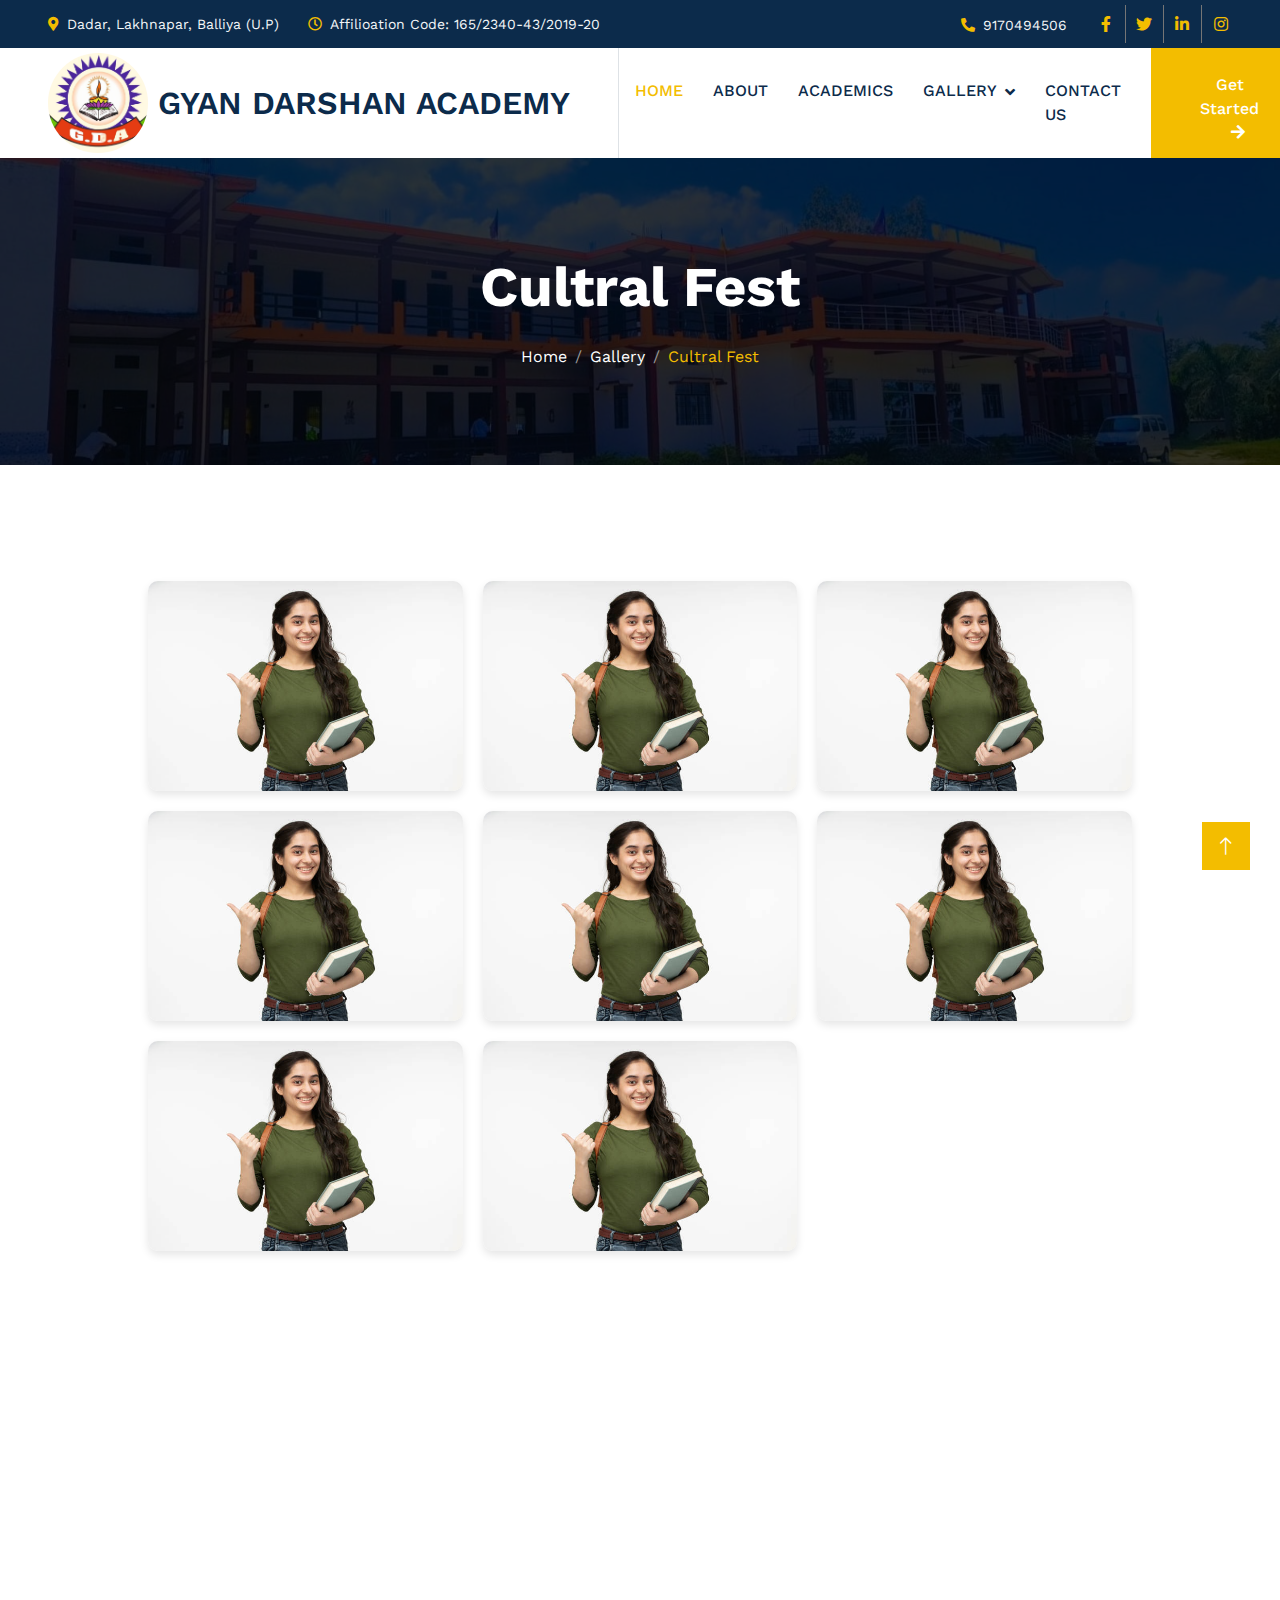
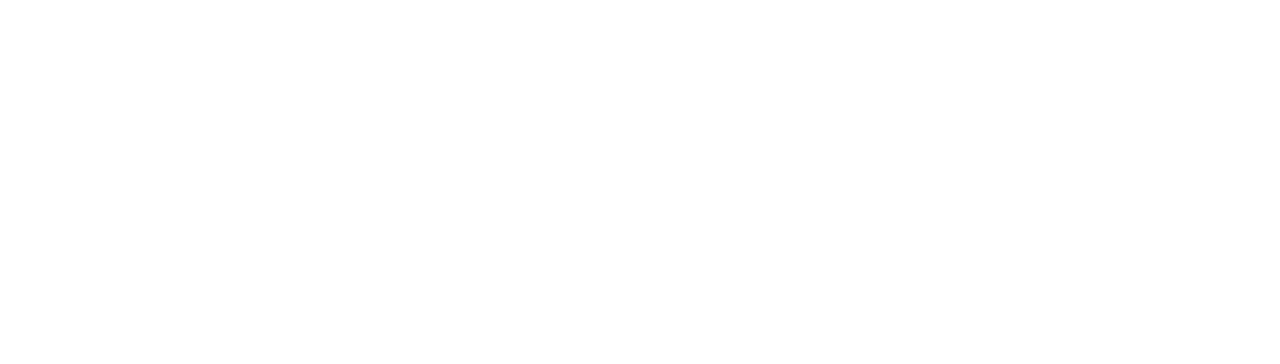
<file: appointment.html>
<!DOCTYPE html>
<html lang="en">

<head>
    <meta charset="utf-8">
    <title>Gyan Darshan</title>
    <meta content="width=device-width, initial-scale=1.0" name="viewport">
    <meta content="" name="keywords">
    <meta content="" name="description">

    <!-- Favicon -->
    <link href="img/favicon.ico" rel="icon">

    <!-- Google Web Fonts -->
    <link rel="preconnect" href="https://fonts.googleapis.com">
    <link rel="preconnect" href="https://fonts.gstatic.com" crossorigin>
    <link href="https://fonts.googleapis.com/css2?family=Work+Sans:wght@400;500;600;700&display=swap" rel="stylesheet"> 

    <!-- Icon Font Stylesheet -->
    <link href="https://cdnjs.cloudflare.com/ajax/libs/font-awesome/5.10.0/css/all.min.css" rel="stylesheet">
    <link href="https://cdn.jsdelivr.net/npm/bootstrap-icons@1.4.1/font/bootstrap-icons.css" rel="stylesheet">

    <!-- Libraries Stylesheet -->
    <link href="lib/animate/animate.min.css" rel="stylesheet">
    <link href="lib/owlcarousel/assets/owl.carousel.min.css" rel="stylesheet">

    <!-- Customized Bootstrap Stylesheet -->
    <link href="css/bootstrap.min.css" rel="stylesheet">

    <!-- Template Stylesheet -->
    <link href="css/style.css" rel="stylesheet">
</head>

<body>
    <!-- Spinner Start -->
    <div id="spinner" class="show bg-white position-fixed translate-middle w-100 vh-100 top-50 start-50 d-flex align-items-center justify-content-center">
        <div class="spinner-grow text-primary" role="status"></div>
    </div>
    <!-- Spinner End -->


    <!-- Topbar Start -->
    <div class="container-fluid bg-dark text-light p-0">
        <div class="row gx-0 d-none d-lg-flex">
            <div class="col-lg-7 px-5 text-start">
                <div class="h-100 d-inline-flex align-items-center me-4">
                    <small class="fa fa-map-marker-alt text-primary me-2"></small>
                    <small>Dadar, Lakhnapar, Balliya (U.P)</small>
                </div>
                <div class="h-100 d-inline-flex align-items-center">
                    <small class="far fa-clock text-primary me-2"></small>
                    <small>Affilioation Code: 165/2340-43/2019-20</small>
                </div>
                <div class="h-100 d-inline-flex align-items-center" style="margin-left: 10px;">
                    <small class="far fa-clock text-primary me-2"></small>
                    <small>UDISE CODE : 09630607905</small>
                </div>
            </div>
            <div class="col-lg-5 px-5 text-end">
                <div class="h-100 d-inline-flex align-items-center me-4">
                    <small class="fa fa-phone-alt text-primary me-2"></small>
                    <small>9170494506</small>
                </div>
                <div class="h-100 d-inline-flex align-items-center mx-n2">
                    <a class="btn btn-square btn-link rounded-0 border-0 border-end border-secondary" href=""><i class="fab fa-facebook-f"></i></a>
                    <a class="btn btn-square btn-link rounded-0 border-0 border-end border-secondary" href=""><i class="fab fa-twitter"></i></a>
                    <a class="btn btn-square btn-link rounded-0 border-0 border-end border-secondary" href=""><i class="fab fa-linkedin-in"></i></a>
                    <a class="btn btn-square btn-link rounded-0" href=""><i class="fab fa-instagram"></i></a>
                </div>
            </div>
        </div>
    </div>
    <!-- Topbar End -->


    <!-- Navbar Start -->
    <nav class="navbar navbar-expand-lg bg-white navbar-light sticky-top p-0">
        <a href="index.html" class="navbar-brand d-flex align-items-center border-end px-4 px-lg-5">
            <img src="./img/logo.jpg" alt="" width="100px" height="100px" id="logo">
            <h2 class="m-0">
                GYAN DARSHAN ACADEMY
            </h2>
        </a>
        <button type="button" class="navbar-toggler me-4" data-bs-toggle="collapse" data-bs-target="#navbarCollapse">
            <span class="navbar-toggler-icon"></span>
        </button>
        <div class="collapse navbar-collapse" id="navbarCollapse">
            <div class="navbar-nav ms-auto p-4 p-lg-0">
                <a href="index.html" class="nav-item nav-link active">Home</a>
                <a href="about.html" class="nav-item nav-link">About</a>
                <a href="courses.html" class="nav-item nav-link">Academics</a>
                <div class="nav-item dropdown">
                    <a href="#" class="nav-link dropdown-toggle" data-bs-toggle="dropdown">Gallery</a>
                    <div class="dropdown-menu bg-light m-0">
                        <a href="feature.html" class="dropdown-item">School Images</a>
                        <a href="appointment.html" class="dropdown-item">Cultural Fest</a>
                        <a href="team.html" class="dropdown-item">Sports Images</a>
                        <a href="testimonial.html" class="dropdown-item">Features</a>
                        <a href="404.html" class="dropdown-item">404 Page</a>
                    </div>
                </div>
                <a href="contact.html" class="nav-item nav-link">Contact Us</a>
            </div>
            <a href="" class="btn btn-primary py-4 px-lg-5 d-none d-lg-block">Get Started<i class="fa fa-arrow-right ms-3"></i></a>
        </div>
    </nav>
    <!-- Navbar End -->


    <!-- Page Header Start -->
    <div class="container-fluid page-header py-6 my-6 mt-0 wow fadeIn" data-wow-delay="0.1s">
        <div class="container text-center">
            <h1 class="display-4 text-white animated slideInDown mb-4">Cultral Fest</h1>
            <nav aria-label="breadcrumb animated slideInDown">
                <ol class="breadcrumb justify-content-center mb-0">
                    <li class="breadcrumb-item"><a class="text-white" href="#">Home</a></li>
                    <li class="breadcrumb-item"><a class="text-white" href="#">Gallery</a></li>
                    <li class="breadcrumb-item text-primary active" aria-current="page">Cultral Fest</li>
                </ol>
            </nav>
        </div>
    </div>
    <!-- Page Header End -->


    <!-- Image Section Start -->
    <div>
        <div class="gallery-container">
            <div class="gallery-item">
                <img src="./img/girlBook.jpg" alt="Image 1">
            </div>
            <div class="gallery-item">
                <img src="./img/girlBook.jpg" alt="Image 1">
            </div>
            <div class="gallery-item">
                <img src="./img/girlBook.jpg" alt="Image 1">
            </div>
            <div class="gallery-item">
                <img src="./img/girlBook.jpg" alt="Image 1">
            </div>
            <div class="gallery-item">
                <img src="./img/girlBook.jpg" alt="Image 1">
            </div>
            <div class="gallery-item">
                <img src="./img/girlBook.jpg" alt="Image 1">
            </div>
            <div class="gallery-item">
                <img src="./img/girlBook.jpg" alt="Image 1">
            </div>
            <div class="gallery-item">
                <img src="./img/girlBook.jpg" alt="Image 1">
            </div>
        </div>
     </div>
    <!-- Image Section End -->


    <!-- Footer Start -->
    <div class="container-fluid bg-dark text-light footer my-6 mb-0 py-6 wow fadeIn" data-wow-delay="0.1s">
        <div class="container">
            <div class="row g-5">
                <div class="col-lg-3 col-md-6">
                    <h4 class="text-white mb-4">Get In Touch</h4>
                    <h2 class="text-primary mb-4"></i>Gyan Darshan Academy</h2>
                    <p class="mb-2"><i class="fa fa-map-marker-alt me-3"></i>Dadar, Lakhnapar, Baliya (U.P)</p>
                    <p class="mb-2"><i class="fa fa-phone-alt me-3"></i>9170494506</p>
                    <p class="mb-2"><i class="fa fa-envelope me-3"></i>GyanDarshanAcademy1@gmail.com</p>
                </div>
                <div class="col-lg-3 col-md-6">
                    <h4 class="text-light mb-4">Quick Links</h4>
                    <a class="btn btn-link" href="">About Us</a>
                    <a class="btn btn-link" href="">Contact Us</a>
                    <a class="btn btn-link" href="">Our Services</a>
                    <a class="btn btn-link" href="">Terms & Condition</a>
                    <a class="btn btn-link" href="">Support</a>
                </div>
                <div class="col-lg-3 col-md-6">
                    <h4 class="text-light mb-4">Popular Links</h4>
                    <a class="btn btn-link" href="">About Us</a>
                    <a class="btn btn-link" href="">Contact Us</a>
                    <a class="btn btn-link" href="">Our Services</a>
                    <a class="btn btn-link" href="">Terms & Condition</a>
                    <a class="btn btn-link" href="">Support</a>
                </div>
                <div class="col-lg-3 col-md-6">
                    <h4 class="text-light mb-4">Connect Us</h4>
                    <form action="">
                        <div class="input-group">
                            <input type="text" class="form-control p-3 border-0" placeholder="Your Email Address">
                            <button class="btn btn-primary">Sign Up</button>
                        </div>
                    </form>
                    <h6 class="text-white mt-4 mb-3">Follow Us</h6>
                    <div class="d-flex pt-2">
                        <a class="btn btn-square btn-outline-light me-1" href=""><i class="fab fa-twitter"></i></a>
                        <a class="btn btn-square btn-outline-light me-1" href=""><i class="fab fa-facebook-f"></i></a>
                        <a class="btn btn-square btn-outline-light me-1" href=""><i class="fab fa-youtube"></i></a>
                        <a class="btn btn-square btn-outline-light me-0" href=""><i class="fab fa-linkedin-in"></i></a>
                    </div>
                </div>
            </div>
        </div>
    </div>
    <!-- Footer End -->


    <!-- Copyright Start -->
    <div class="container-fluid copyright text-light py-4 wow fadeIn" data-wow-delay="0.1s">
        <div class="container">
            <div class="row">
                <div class="col-md-6 text-center text-md-start mb-3 mb-md-0">
                    &copy; <a href="#">gyandarshanacademy.org.in</a>, All Right Reserved.
                </div>
                <div class="col-md-6 text-center text-md-end">
                    <!--/*** This template is free as long as you keep the footer author’s credit link/attribution link/backlink. If you'd like to use the template without the footer author’s credit link/attribution link/backlink, you can purchase the Credit Removal License from "https://htmlcodex.com/credit-removal". Thank you for your support. ***/-->
                    Designed By <a href="https://github.com/theanuragsingh63">Saurabh Yadav</a>
                    <br>Contact Us : <a href="https://github.com/theanuragsingh63" target="_blank">anuragofficial63@gmail.com</a>
                </div>
            </div>
        </div>
    </div>
    <!-- Copyright End -->


    <!-- Back to Top -->
    <a href="#" class="btn btn-lg btn-primary btn-lg-square back-to-top"><i class="bi bi-arrow-up"></i></a>


    <!-- JavaScript Libraries -->
    <script src="https://code.jquery.com/jquery-3.4.1.min.js"></script>
    <script src="https://cdn.jsdelivr.net/npm/bootstrap@5.0.0/dist/js/bootstrap.bundle.min.js"></script>
    <script src="lib/wow/wow.min.js"></script>
    <script src="lib/easing/easing.min.js"></script>
    <script src="lib/waypoints/waypoints.min.js"></script>
    <script src="lib/owlcarousel/owl.carousel.min.js"></script>

    <!-- Template Javascript -->
    <script src="js/main.js"></script>
</body>

</html>
</file>
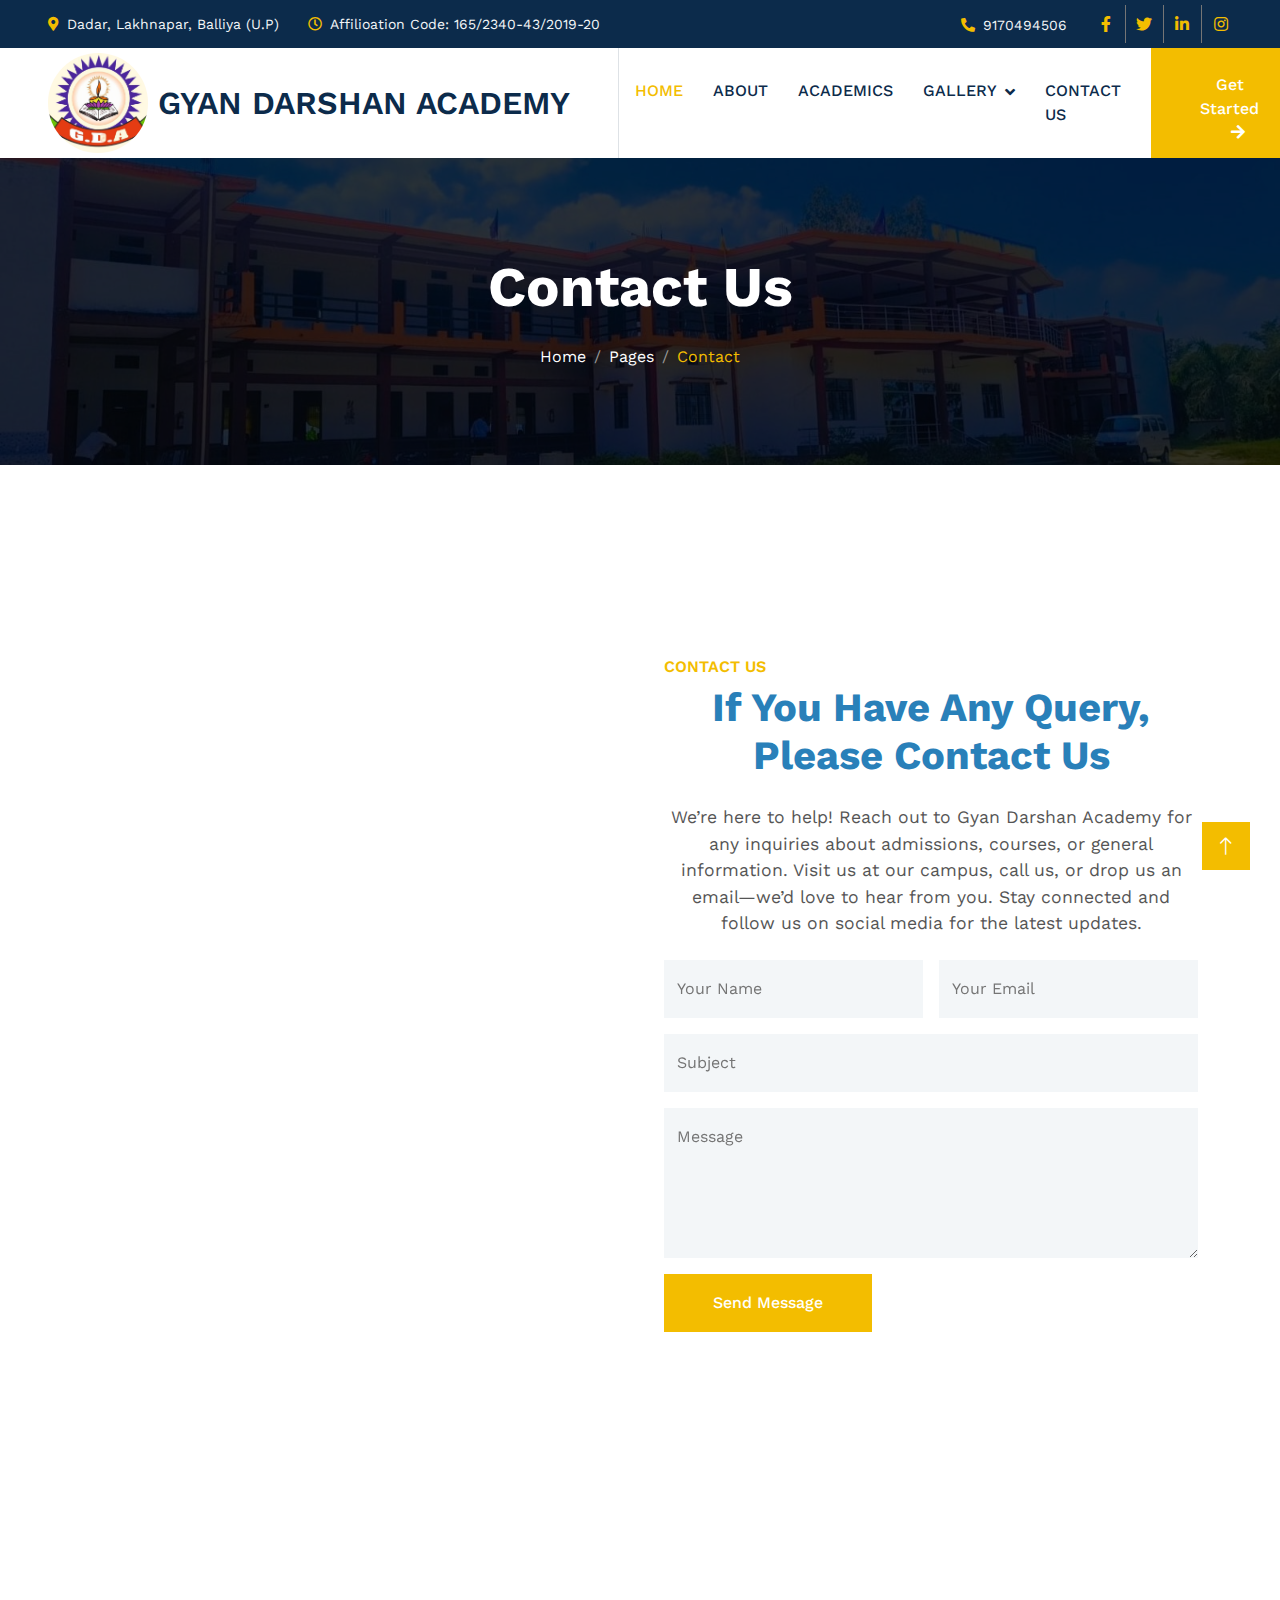
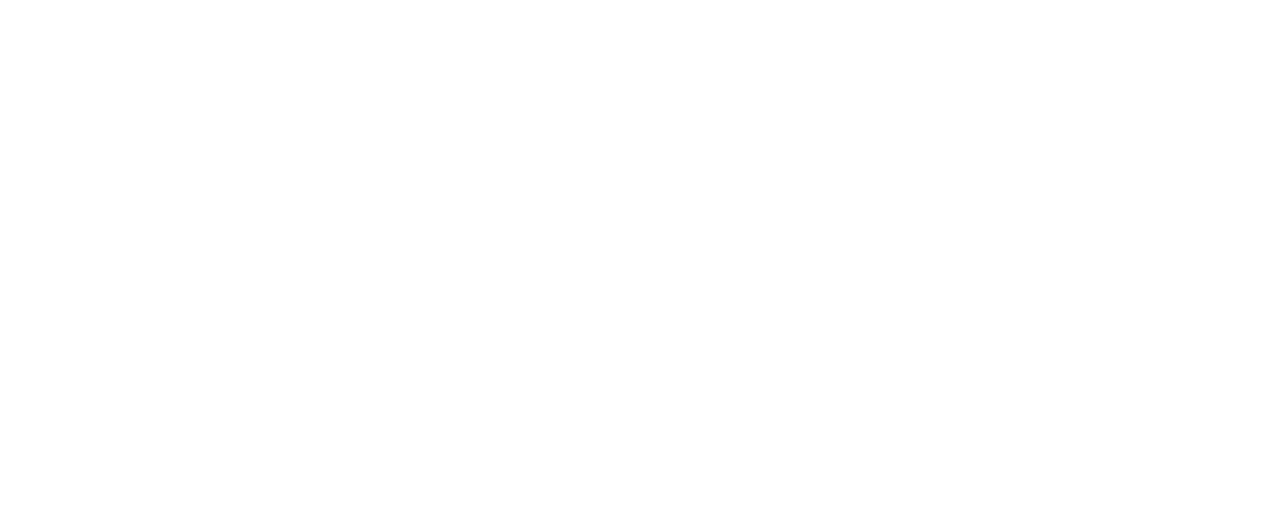
<file: contact.html>
<!DOCTYPE html>
<html lang="en">

<head>
    <meta charset="utf-8">
    <title>Gyan Darshan</title>
    <meta content="width=device-width, initial-scale=1.0" name="viewport">
    <meta content="" name="keywords">
    <meta content="" name="description">

    <!-- Favicon -->
    <link href="img/favicon.ico" rel="icon">

    <!-- Google Web Fonts -->
    <link rel="preconnect" href="https://fonts.googleapis.com">
    <link rel="preconnect" href="https://fonts.gstatic.com" crossorigin>
    <link href="https://fonts.googleapis.com/css2?family=Work+Sans:wght@400;500;600;700&display=swap" rel="stylesheet"> 

    <!-- Icon Font Stylesheet -->
    <link href="https://cdnjs.cloudflare.com/ajax/libs/font-awesome/5.10.0/css/all.min.css" rel="stylesheet">
    <link href="https://cdn.jsdelivr.net/npm/bootstrap-icons@1.4.1/font/bootstrap-icons.css" rel="stylesheet">

    <!-- Libraries Stylesheet -->
    <link href="lib/animate/animate.min.css" rel="stylesheet">
    <link href="lib/owlcarousel/assets/owl.carousel.min.css" rel="stylesheet">

    <!-- Customized Bootstrap Stylesheet -->
    <link href="css/bootstrap.min.css" rel="stylesheet">

    <!-- Template Stylesheet -->
    <link href="css/style.css" rel="stylesheet">
</head>

<body>
    <!-- Spinner Start -->
    <div id="spinner" class="show bg-white position-fixed translate-middle w-100 vh-100 top-50 start-50 d-flex align-items-center justify-content-center">
        <div class="spinner-grow text-primary" role="status"></div>
    </div>
    <!-- Spinner End -->


    <!-- Topbar Start -->
    <div class="container-fluid bg-dark text-light p-0">
        <div class="row gx-0 d-none d-lg-flex">
            <div class="col-lg-7 px-5 text-start">
                <div class="h-100 d-inline-flex align-items-center me-4">
                    <small class="fa fa-map-marker-alt text-primary me-2"></small>
                    <small>Dadar, Lakhnapar, Balliya (U.P)</small>
                </div>
                <div class="h-100 d-inline-flex align-items-center">
                    <small class="far fa-clock text-primary me-2"></small>
                    <small>Affilioation Code: 165/2340-43/2019-20</small>
                </div>
                <div class="h-100 d-inline-flex align-items-center" style="margin-left: 10px;">
                    <small class="far fa-clock text-primary me-2"></small>
                    <small>UDISE CODE : 09630607905</small>
                </div>
            </div>
            <div class="col-lg-5 px-5 text-end">
                <div class="h-100 d-inline-flex align-items-center me-4">
                    <small class="fa fa-phone-alt text-primary me-2"></small>
                    <small>9170494506</small>
                </div>
                <div class="h-100 d-inline-flex align-items-center mx-n2">
                    <a class="btn btn-square btn-link rounded-0 border-0 border-end border-secondary" href=""><i class="fab fa-facebook-f"></i></a>
                    <a class="btn btn-square btn-link rounded-0 border-0 border-end border-secondary" href=""><i class="fab fa-twitter"></i></a>
                    <a class="btn btn-square btn-link rounded-0 border-0 border-end border-secondary" href=""><i class="fab fa-linkedin-in"></i></a>
                    <a class="btn btn-square btn-link rounded-0" href=""><i class="fab fa-instagram"></i></a>
                </div>
            </div>
        </div>
    </div>
    <!-- Topbar End -->


    <!-- Navbar Start -->
    <nav class="navbar navbar-expand-lg bg-white navbar-light sticky-top p-0">
        <a href="index.html" class="navbar-brand d-flex align-items-center border-end px-4 px-lg-5">
            <img src="./img/logo.jpg" alt="" width="100px" height="100px" id="logo">
            <h2 class="m-0">
                GYAN DARSHAN ACADEMY
            </h2>
        </a>
        <button type="button" class="navbar-toggler me-4" data-bs-toggle="collapse" data-bs-target="#navbarCollapse">
            <span class="navbar-toggler-icon"></span>
        </button>
        <div class="collapse navbar-collapse" id="navbarCollapse">
            <div class="navbar-nav ms-auto p-4 p-lg-0">
                <a href="index.html" class="nav-item nav-link active">Home</a>
                <a href="about.html" class="nav-item nav-link">About</a>
                <a href="courses.html" class="nav-item nav-link">Academics</a>
                <div class="nav-item dropdown">
                    <a href="#" class="nav-link dropdown-toggle" data-bs-toggle="dropdown">Gallery</a>
                    <div class="dropdown-menu bg-light m-0">
                        <a href="feature.html" class="dropdown-item">School Images</a>
                        <a href="appointment.html" class="dropdown-item">Cultural Fest</a>
                        <a href="team.html" class="dropdown-item">Sports Images</a>
                        <a href="testimonial.html" class="dropdown-item">Features</a>
                        <a href="404.html" class="dropdown-item">404 Page</a>
                    </div>
                </div>
                <a href="contact.html" class="nav-item nav-link">Contact Us</a>
            </div>
            <a href="" class="btn btn-primary py-4 px-lg-5 d-none d-lg-block">Get Started<i class="fa fa-arrow-right ms-3"></i></a>
        </div>
    </nav>
    <!-- Navbar End -->


    <!-- Page Header Start -->
    <div class="container-fluid page-header py-6 my-6 mt-0 wow fadeIn" data-wow-delay="0.1s">
        <div class="container text-center">
            <h1 class="display-4 text-white animated slideInDown mb-4">Contact Us</h1>
            <nav aria-label="breadcrumb animated slideInDown">
                <ol class="breadcrumb justify-content-center mb-0">
                    <li class="breadcrumb-item"><a class="text-white" href="#">Home</a></li>
                    <li class="breadcrumb-item"><a class="text-white" href="#">Pages</a></li>
                    <li class="breadcrumb-item text-primary active" aria-current="page">Contact</li>
                </ol>
            </nav>
        </div>
    </div>
    <!-- Page Header End -->


    <!-- Contact Start -->
    <div class="container-xxl py-6">
        <div class="container">
            <div class="row g-5 ">
                <div class="col-lg-6 wow fadeInUp" data-wow-delay="0.1s" style="min-height: 450px;">
                    <div class="position-relative h-100">
                        <iframe src="https://www.google.com/maps/embed?pb=!1m18!1m12!1m3!1d232075.94953194013!2d83.90762956502863!3d25.90883458781489!2m3!1f0!2f0!3f0!3m2!1i1024!2i768!4f13.1!3m3!1m2!1s0x399265ab955e5411%3A0x350748e0349f39bb!2sGyan%20Darshan%20Academy!5e1!3m2!1sen!2sin!4v1740679762197!5m2!1sen!2sin" width="600" height="450" style="border:0;" allowfullscreen="" loading="lazy" referrerpolicy="no-referrer-when-downgrade"></iframe>
                    </div>
                </div>
                <div class="col-lg-6  wow fadeInUp" data-wow-delay="0.5s">
                    <h6 class="text-primary text-uppercase mb-2">Contact Us</h6>
                    <h1 class="display-6 mb-4">If You Have Any Query, Please Contact Us</h1>
                    <p class="mb-4">We’re here to help! Reach out to Gyan Darshan Academy for any inquiries about admissions, courses, or general information. Visit us at our campus, call us, or drop us an email—we’d love to hear from you. Stay connected and follow us on social media for the latest updates.</p>
                    <form>
                        <div class="row g-3">
                            <div class="col-md-6">
                                <div class="form-floating">
                                    <input type="text" class="form-control border-0 bg-light" id="name" placeholder="Your Name">
                                    <label for="name">Your Name</label>
                                </div>
                            </div>
                            <div class="col-md-6">
                                <div class="form-floating">
                                    <input type="email" class="form-control border-0 bg-light" id="email" placeholder="Your Email">
                                    <label for="email">Your Email</label>
                                </div>
                            </div>
                            <div class="col-12">
                                <div class="form-floating">
                                    <input type="text" class="form-control border-0 bg-light" id="subject" placeholder="Subject">
                                    <label for="subject">Subject</label>
                                </div>
                            </div>
                            <div class="col-12">
                                <div class="form-floating">
                                    <textarea class="form-control border-0 bg-light" placeholder="Leave a message here" id="message" style="height: 150px"></textarea>
                                    <label for="message">Message</label>
                                </div>
                            </div>
                            <div class="col-12">
                                <button class="btn btn-primary py-3 px-5" type="submit">Send Message</button>
                            </div>
                        </div>
                    </form>
                </div>
            </div>
        </div>
    </div>
    <!-- Contact End -->


    <!-- Footer Start -->
    <div class="container-fluid bg-dark text-light footer my-6 mb-0 py-6 wow fadeIn" data-wow-delay="0.1s">
        <div class="container">
            <div class="row g-5">
                <div class="col-lg-3 col-md-6">
                    <h4 class="text-white mb-4">Get In Touch</h4>
                    <h2 class="text-primary mb-4"></i>Gyan Darshan Academy</h2>
                    <p class="mb-2"><i class="fa fa-map-marker-alt me-3"></i>Dadar, Lakhnapar, Baliya (U.P)</p>
                    <p class="mb-2"><i class="fa fa-phone-alt me-3"></i>9170494506</p>
                    <p class="mb-2"><i class="fa fa-envelope me-3"></i>GyanDarshanAcademy1@gmail.com</p>
                </div>
                <div class="col-lg-3 col-md-6">
                    <h4 class="text-light mb-4">Quick Links</h4>
                    <a class="btn btn-link" href="">About Us</a>
                    <a class="btn btn-link" href="">Contact Us</a>
                    <a class="btn btn-link" href="">Our Services</a>
                    <a class="btn btn-link" href="">Terms & Condition</a>
                    <a class="btn btn-link" href="">Support</a>
                </div>
                <div class="col-lg-3 col-md-6">
                    <h4 class="text-light mb-4">Popular Links</h4>
                    <a class="btn btn-link" href="">About Us</a>
                    <a class="btn btn-link" href="">Contact Us</a>
                    <a class="btn btn-link" href="">Our Services</a>
                    <a class="btn btn-link" href="">Terms & Condition</a>
                    <a class="btn btn-link" href="">Support</a>
                </div>
                <div class="col-lg-3 col-md-6">
                    <h4 class="text-light mb-4">Connect Us</h4>
                    <form action="">
                        <div class="input-group">
                            <input type="text" class="form-control p-3 border-0" placeholder="Your Email Address">
                            <button class="btn btn-primary">Sign Up</button>
                        </div>
                    </form>
                    <h6 class="text-white mt-4 mb-3">Follow Us</h6>
                    <div class="d-flex pt-2">
                        <a class="btn btn-square btn-outline-light me-1" href=""><i class="fab fa-twitter"></i></a>
                        <a class="btn btn-square btn-outline-light me-1" href=""><i class="fab fa-facebook-f"></i></a>
                        <a class="btn btn-square btn-outline-light me-1" href=""><i class="fab fa-youtube"></i></a>
                        <a class="btn btn-square btn-outline-light me-0" href=""><i class="fab fa-linkedin-in"></i></a>
                    </div>
                </div>
            </div>
        </div>
    </div>
    <!-- Footer End -->


    <!-- Copyright Start -->
    <div class="container-fluid copyright text-light py-4 wow fadeIn" data-wow-delay="0.1s">
        <div class="container">
            <div class="row">
                <div class="col-md-6 text-center text-md-start mb-3 mb-md-0">
                    &copy; <a href="#">gyandarshanacademy.org.in</a>, All Right Reserved.
                </div>
                <div class="col-md-6 text-center text-md-end">
                    <!--/*** This template is free as long as you keep the footer author’s credit link/attribution link/backlink. If you'd like to use the template without the footer author’s credit link/attribution link/backlink, you can purchase the Credit Removal License from "https://htmlcodex.com/credit-removal". Thank you for your support. ***/-->
                    Designed By <a href="https://github.com/theanuragsingh63">Saurabh Yadav</a>
                    <br>Contact Us : <a href="https://github.com/theanuragsingh63" target="_blank">Anuragofficial63@gmail.com</a>
                </div>
            </div>
        </div>
    </div>
    <!-- Copyright End -->


    <!-- Back to Top -->
    <a href="#" class="btn btn-lg btn-primary btn-lg-square back-to-top"><i class="bi bi-arrow-up"></i></a>


    <!-- JavaScript Libraries -->
    <script src="https://code.jquery.com/jquery-3.4.1.min.js"></script>
    <script src="https://cdn.jsdelivr.net/npm/bootstrap@5.0.0/dist/js/bootstrap.bundle.min.js"></script>
    <script src="lib/wow/wow.min.js"></script>
    <script src="lib/easing/easing.min.js"></script>
    <script src="lib/waypoints/waypoints.min.js"></script>
    <script src="lib/owlcarousel/owl.carousel.min.js"></script>

    <!-- Template Javascript -->
    <script src="js/main.js"></script>
</body>

</html>
</file>
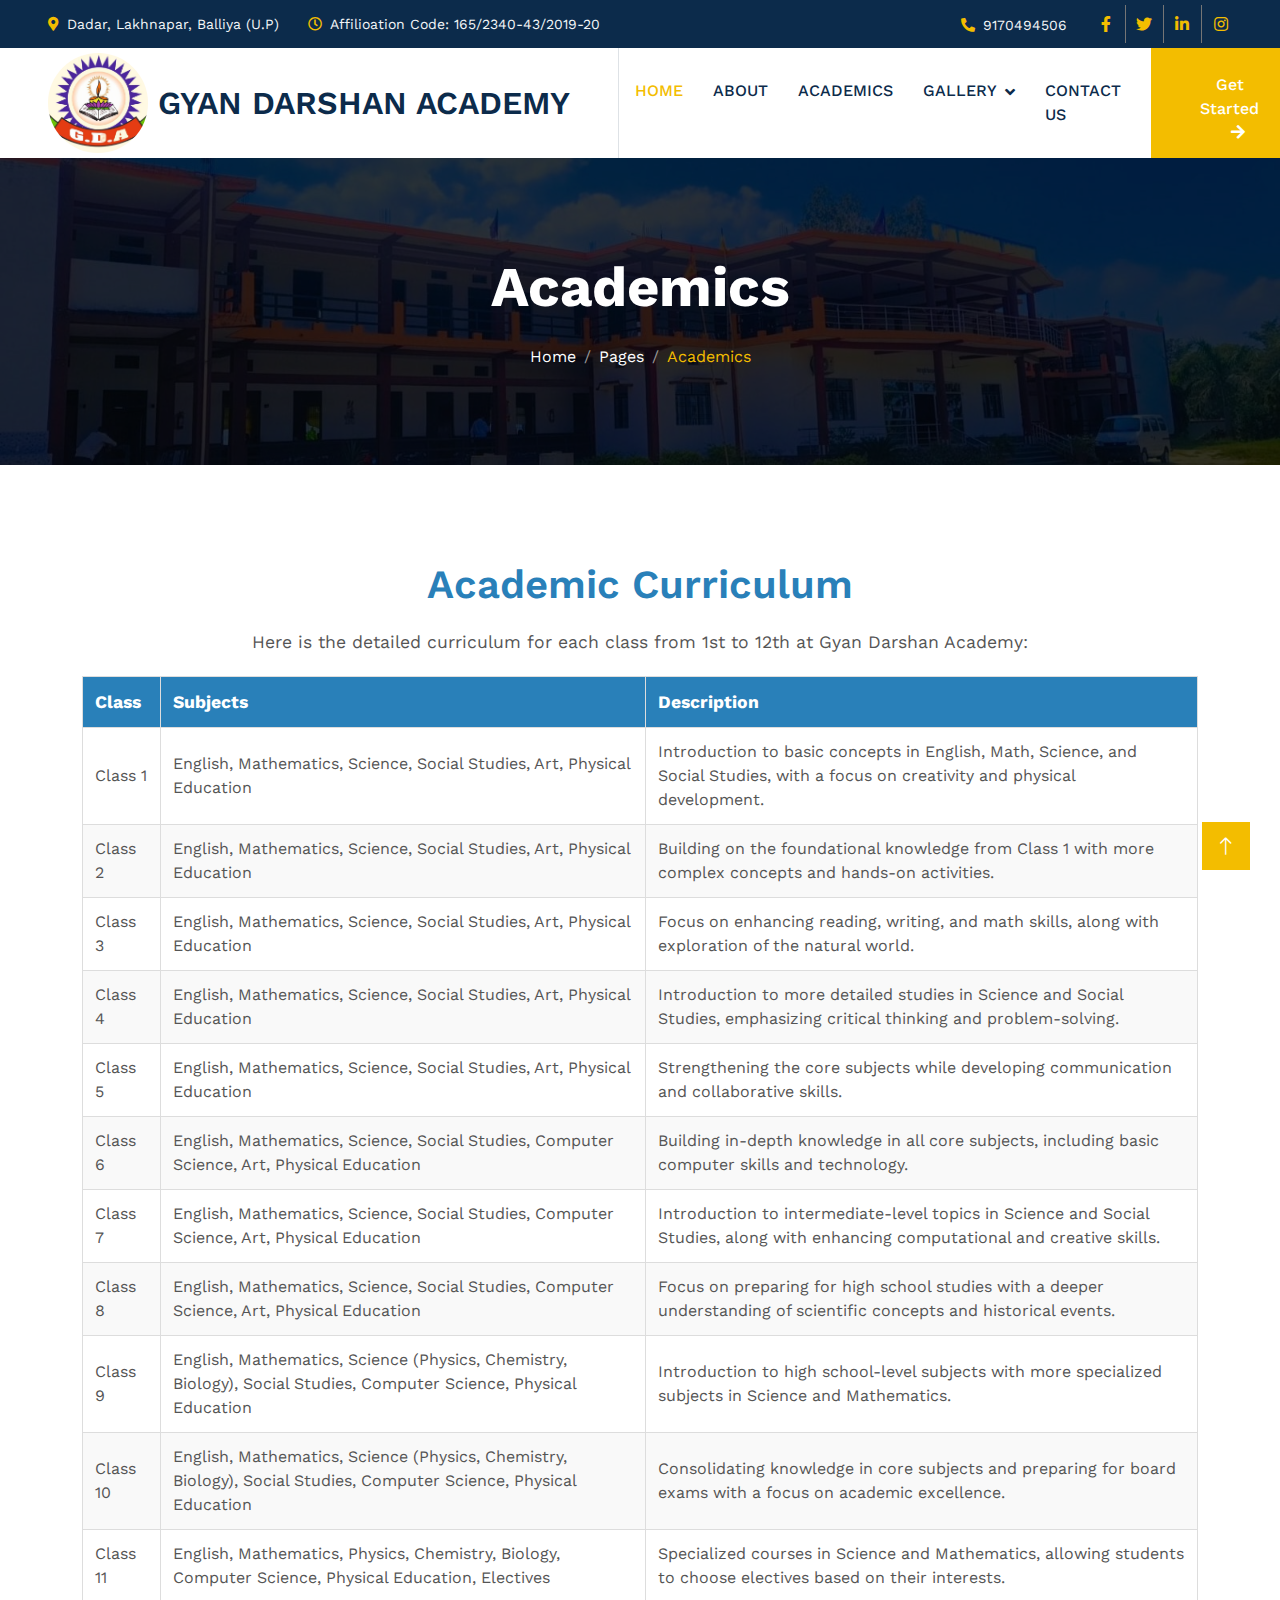
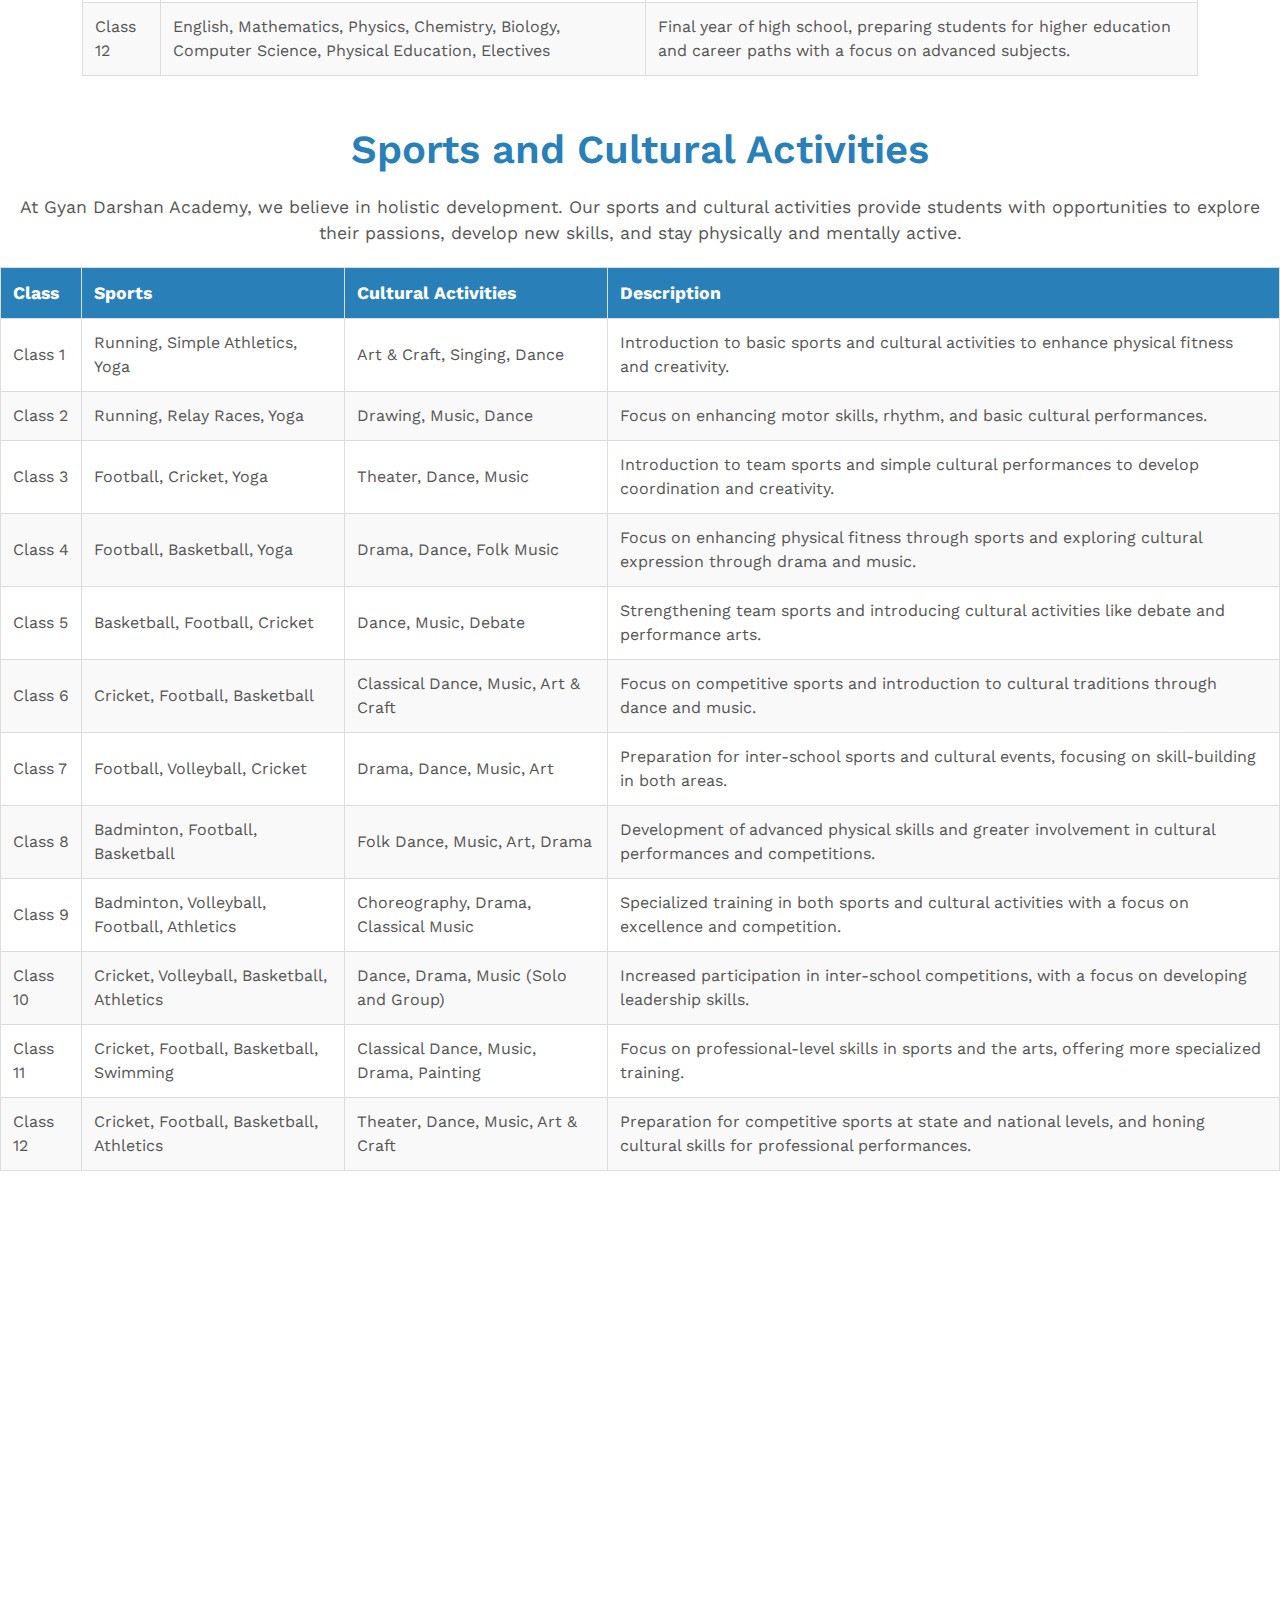
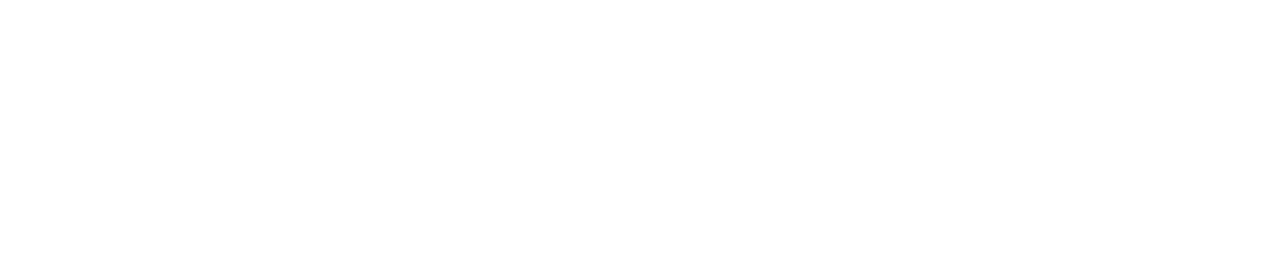
<file: courses.html>
<!DOCTYPE html>
<html lang="en">

<head>
    <meta charset="utf-8">
    <title>Gyan Darshan</title>
    <meta content="width=device-width, initial-scale=1.0" name="viewport">
    <meta content="" name="keywords">
    <meta content="" name="description">

    <!-- Favicon -->
    <link href="img/favicon.ico" rel="icon">

    <!-- Google Web Fonts -->
    <link rel="preconnect" href="https://fonts.googleapis.com">
    <link rel="preconnect" href="https://fonts.gstatic.com" crossorigin>
    <link href="https://fonts.googleapis.com/css2?family=Work+Sans:wght@400;500;600;700&display=swap" rel="stylesheet"> 

    <!-- Icon Font Stylesheet -->
    <link href="https://cdnjs.cloudflare.com/ajax/libs/font-awesome/5.10.0/css/all.min.css" rel="stylesheet">
    <link href="https://cdn.jsdelivr.net/npm/bootstrap-icons@1.4.1/font/bootstrap-icons.css" rel="stylesheet">

    <!-- Libraries Stylesheet -->
    <link href="lib/animate/animate.min.css" rel="stylesheet">
    <link href="lib/owlcarousel/assets/owl.carousel.min.css" rel="stylesheet">

    <!-- Customized Bootstrap Stylesheet -->
    <link href="css/bootstrap.min.css" rel="stylesheet">

    <!-- Template Stylesheet -->
    <link href="css/style.css" rel="stylesheet">
</head>

<body>
    <!-- Spinner Start -->
    <div id="spinner" class="show bg-white position-fixed translate-middle w-100 vh-100 top-50 start-50 d-flex align-items-center justify-content-center">
        <div class="spinner-grow text-primary" role="status"></div>
    </div>
    <!-- Spinner End -->


    <!-- Topbar Start -->
    <div class="container-fluid bg-dark text-light p-0">
        <div class="row gx-0 d-none d-lg-flex">
            <div class="col-lg-7 px-5 text-start">
                <div class="h-100 d-inline-flex align-items-center me-4">
                    <small class="fa fa-map-marker-alt text-primary me-2"></small>
                    <small>Dadar, Lakhnapar, Balliya (U.P)</small>
                </div>
                <div class="h-100 d-inline-flex align-items-center">
                    <small class="far fa-clock text-primary me-2"></small>
                    <small>Affilioation Code: 165/2340-43/2019-20</small>
                </div>
                <div class="h-100 d-inline-flex align-items-center" style="margin-left: 10px;">
                    <small class="far fa-clock text-primary me-2"></small>
                    <small>UDISE CODE : 09630607905</small>
                </div>
            </div>
            <div class="col-lg-5 px-5 text-end">
                <div class="h-100 d-inline-flex align-items-center me-4">
                    <small class="fa fa-phone-alt text-primary me-2"></small>
                    <small>9170494506</small>
                </div>
                <div class="h-100 d-inline-flex align-items-center mx-n2">
                    <a class="btn btn-square btn-link rounded-0 border-0 border-end border-secondary" href=""><i class="fab fa-facebook-f"></i></a>
                    <a class="btn btn-square btn-link rounded-0 border-0 border-end border-secondary" href=""><i class="fab fa-twitter"></i></a>
                    <a class="btn btn-square btn-link rounded-0 border-0 border-end border-secondary" href=""><i class="fab fa-linkedin-in"></i></a>
                    <a class="btn btn-square btn-link rounded-0" href=""><i class="fab fa-instagram"></i></a>
                </div>
            </div>
        </div>
    </div>
    <!-- Topbar End -->


    <!-- Navbar Start -->
    <nav class="navbar navbar-expand-lg bg-white navbar-light sticky-top p-0">
        <a href="index.html" class="navbar-brand d-flex align-items-center border-end px-4 px-lg-5">
            <img src="./img/logo.jpg" alt="" width="100px" height="100px" id="logo">
            <h2 class="m-0">
                GYAN DARSHAN ACADEMY
            </h2>
        </a>
        <button type="button" class="navbar-toggler me-4" data-bs-toggle="collapse" data-bs-target="#navbarCollapse">
            <span class="navbar-toggler-icon"></span>
        </button>
        <div class="collapse navbar-collapse" id="navbarCollapse">
            <div class="navbar-nav ms-auto p-4 p-lg-0">
                <a href="index.html" class="nav-item nav-link active">Home</a>
                <a href="about.html" class="nav-item nav-link">About</a>
                <a href="courses.html" class="nav-item nav-link">Academics</a>
                <div class="nav-item dropdown">
                    <a href="#" class="nav-link dropdown-toggle" data-bs-toggle="dropdown">Gallery</a>
                    <div class="dropdown-menu bg-light m-0">
                        <a href="feature.html" class="dropdown-item">School Images</a>
                        <a href="appointment.html" class="dropdown-item">Cultural Fest</a>
                        <a href="team.html" class="dropdown-item">Sports Images</a>
                        <a href="testimonial.html" class="dropdown-item">Features</a>
                        <a href="404.html" class="dropdown-item">404 Page</a>
                    </div>
                </div>
                <a href="contact.html" class="nav-item nav-link">Contact Us</a>
            </div>
            <a href="" class="btn btn-primary py-4 px-lg-5 d-none d-lg-block">Get Started<i class="fa fa-arrow-right ms-3"></i></a>
        </div>
    </nav>
    <!-- Navbar End -->


    <!-- Page Header Start -->
    <div class="container-fluid page-header py-6 my-6 mt-0 wow fadeIn" data-wow-delay="0.1s">
        <div class="container text-center">
            <h1 class="display-4 text-white animated slideInDown mb-4">Academics</h1>
            <nav aria-label="breadcrumb animated slideInDown">
                <ol class="breadcrumb justify-content-center mb-0">
                    <li class="breadcrumb-item"><a class="text-white" href="#">Home</a></li>
                    <li class="breadcrumb-item"><a class="text-white" href="#">Pages</a></li>
                    <li class="breadcrumb-item text-primary active" aria-current="page">Academics</li>
                </ol>
            </nav>
        </div>
    </div>
    <!-- Page Header End -->


    <!-- Academics Start -->
    <div class="container">
        <h1>Academic Curriculum</h1>
        <p>Here is the detailed curriculum for each class from 1st to 12th at Gyan Darshan Academy:</p>

        <table class="curriculum-table">
            <thead>
                <tr>
                    <th>Class</th>
                    <th>Subjects</th>
                    <th>Description</th>
                </tr>
            </thead>
            <tbody>
                <tr>
                    <td>Class 1</td>
                    <td>English, Mathematics, Science, Social Studies, Art, Physical Education</td>
                    <td>Introduction to basic concepts in English, Math, Science, and Social Studies, with a focus on creativity and physical development.</td>
                </tr>
                <tr>
                    <td>Class 2</td>
                    <td>English, Mathematics, Science, Social Studies, Art, Physical Education</td>
                    <td>Building on the foundational knowledge from Class 1 with more complex concepts and hands-on activities.</td>
                </tr>
                <tr>
                    <td>Class 3</td>
                    <td>English, Mathematics, Science, Social Studies, Art, Physical Education</td>
                    <td>Focus on enhancing reading, writing, and math skills, along with exploration of the natural world.</td>
                </tr>
                <tr>
                    <td>Class 4</td>
                    <td>English, Mathematics, Science, Social Studies, Art, Physical Education</td>
                    <td>Introduction to more detailed studies in Science and Social Studies, emphasizing critical thinking and problem-solving.</td>
                </tr>
                <tr>
                    <td>Class 5</td>
                    <td>English, Mathematics, Science, Social Studies, Art, Physical Education</td>
                    <td>Strengthening the core subjects while developing communication and collaborative skills.</td>
                </tr>
                <tr>
                    <td>Class 6</td>
                    <td>English, Mathematics, Science, Social Studies, Computer Science, Art, Physical Education</td>
                    <td>Building in-depth knowledge in all core subjects, including basic computer skills and technology.</td>
                </tr>
                <tr>
                    <td>Class 7</td>
                    <td>English, Mathematics, Science, Social Studies, Computer Science, Art, Physical Education</td>
                    <td>Introduction to intermediate-level topics in Science and Social Studies, along with enhancing computational and creative skills.</td>
                </tr>
                <tr>
                    <td>Class 8</td>
                    <td>English, Mathematics, Science, Social Studies, Computer Science, Art, Physical Education</td>
                    <td>Focus on preparing for high school studies with a deeper understanding of scientific concepts and historical events.</td>
                </tr>
                <tr>
                    <td>Class 9</td>
                    <td>English, Mathematics, Science (Physics, Chemistry, Biology), Social Studies, Computer Science, Physical Education</td>
                    <td>Introduction to high school-level subjects with more specialized subjects in Science and Mathematics.</td>
                </tr>
                <tr>
                    <td>Class 10</td>
                    <td>English, Mathematics, Science (Physics, Chemistry, Biology), Social Studies, Computer Science, Physical Education</td>
                    <td>Consolidating knowledge in core subjects and preparing for board exams with a focus on academic excellence.</td>
                </tr>
                <tr>
                    <td>Class 11</td>
                    <td>English, Mathematics, Physics, Chemistry, Biology, Computer Science, Physical Education, Electives</td>
                    <td>Specialized courses in Science and Mathematics, allowing students to choose electives based on their interests.</td>
                </tr>
                <tr>
                    <td>Class 12</td>
                    <td>English, Mathematics, Physics, Chemistry, Biology, Computer Science, Physical Education, Electives</td>
                    <td>Final year of high school, preparing students for higher education and career paths with a focus on advanced subjects.</td>
                </tr>
            </tbody>
        </table>
    </div>
    <!-- Academics End -->

    <!-- Sports and Cultral fest start -->
    <div class="sports-container">
        <h1>Sports and Cultural Activities</h1>
        <p>At Gyan Darshan Academy, we believe in holistic development. Our sports and cultural activities provide students with opportunities to explore their passions, develop new skills, and stay physically and mentally active.</p>

        <table class="curriculum-table">
            <thead>
                <tr>
                    <th>Class</th>
                    <th>Sports</th>
                    <th>Cultural Activities</th>
                    <th>Description</th>
                </tr>
            </thead>
            <tbody>
                <tr>
                    <td>Class 1</td>
                    <td>Running, Simple Athletics, Yoga</td>
                    <td>Art & Craft, Singing, Dance</td>
                    <td>Introduction to basic sports and cultural activities to enhance physical fitness and creativity.</td>
                </tr>
                <tr>
                    <td>Class 2</td>
                    <td>Running, Relay Races, Yoga</td>
                    <td>Drawing, Music, Dance</td>
                    <td>Focus on enhancing motor skills, rhythm, and basic cultural performances.</td>
                </tr>
                <tr>
                    <td>Class 3</td>
                    <td>Football, Cricket, Yoga</td>
                    <td>Theater, Dance, Music</td>
                    <td>Introduction to team sports and simple cultural performances to develop coordination and creativity.</td>
                </tr>
                <tr>
                    <td>Class 4</td>
                    <td>Football, Basketball, Yoga</td>
                    <td>Drama, Dance, Folk Music</td>
                    <td>Focus on enhancing physical fitness through sports and exploring cultural expression through drama and music.</td>
                </tr>
                <tr>
                    <td>Class 5</td>
                    <td>Basketball, Football, Cricket</td>
                    <td>Dance, Music, Debate</td>
                    <td>Strengthening team sports and introducing cultural activities like debate and performance arts.</td>
                </tr>
                <tr>
                    <td>Class 6</td>
                    <td>Cricket, Football, Basketball</td>
                    <td>Classical Dance, Music, Art & Craft</td>
                    <td>Focus on competitive sports and introduction to cultural traditions through dance and music.</td>
                </tr>
                <tr>
                    <td>Class 7</td>
                    <td>Football, Volleyball, Cricket</td>
                    <td>Drama, Dance, Music, Art</td>
                    <td>Preparation for inter-school sports and cultural events, focusing on skill-building in both areas.</td>
                </tr>
                <tr>
                    <td>Class 8</td>
                    <td>Badminton, Football, Basketball</td>
                    <td>Folk Dance, Music, Art, Drama</td>
                    <td>Development of advanced physical skills and greater involvement in cultural performances and competitions.</td>
                </tr>
                <tr>
                    <td>Class 9</td>
                    <td>Badminton, Volleyball, Football, Athletics</td>
                    <td>Choreography, Drama, Classical Music</td>
                    <td>Specialized training in both sports and cultural activities with a focus on excellence and competition.</td>
                </tr>
                <tr>
                    <td>Class 10</td>
                    <td>Cricket, Volleyball, Basketball, Athletics</td>
                    <td>Dance, Drama, Music (Solo and Group)</td>
                    <td>Increased participation in inter-school competitions, with a focus on developing leadership skills.</td>
                </tr>
                <tr>
                    <td>Class 11</td>
                    <td>Cricket, Football, Basketball, Swimming</td>
                    <td>Classical Dance, Music, Drama, Painting</td>
                    <td>Focus on professional-level skills in sports and the arts, offering more specialized training.</td>
                </tr>
                <tr>
                    <td>Class 12</td>
                    <td>Cricket, Football, Basketball, Athletics</td>
                    <td>Theater, Dance, Music, Art & Craft</td>
                    <td>Preparation for competitive sports at state and national levels, and honing cultural skills for professional performances.</td>
                </tr>
            </tbody>
        </table>
    </div>
     <!-- Sports and Cultral fest End -->


    <!-- Footer Start -->
    <div class="container-fluid bg-dark text-light footer my-6 mb-0 py-6 wow fadeIn" data-wow-delay="0.1s">
        <div class="container">
            <div class="row g-5">
                <div class="col-lg-3 col-md-6">
                    <h4 class="text-white mb-4">Get In Touch</h4>
                    <h2 class="text-primary mb-4"></i>Gyan Darshan Academy</h2>
                    <p class="mb-2"><i class="fa fa-map-marker-alt me-3"></i>Dadar, Lakhnapar, Baliya (U.P)</p>
                    <p class="mb-2"><i class="fa fa-phone-alt me-3"></i>9170494506</p>
                    <p class="mb-2"><i class="fa fa-envelope me-3"></i>GyanDarshanAcademy1@gmail.com</p>
                </div>
                <div class="col-lg-3 col-md-6">
                    <h4 class="text-light mb-4">Quick Links</h4>
                    <a class="btn btn-link" href="">About Us</a>
                    <a class="btn btn-link" href="">Contact Us</a>
                    <a class="btn btn-link" href="">Our Services</a>
                    <a class="btn btn-link" href="">Terms & Condition</a>
                    <a class="btn btn-link" href="">Support</a>
                </div>
                <div class="col-lg-3 col-md-6">
                    <h4 class="text-light mb-4">Popular Links</h4>
                    <a class="btn btn-link" href="">About Us</a>
                    <a class="btn btn-link" href="">Contact Us</a>
                    <a class="btn btn-link" href="">Our Services</a>
                    <a class="btn btn-link" href="">Terms & Condition</a>
                    <a class="btn btn-link" href="">Support</a>
                </div>
                <div class="col-lg-3 col-md-6">
                    <h4 class="text-light mb-4">Connect Us</h4>
                    <form action="">
                        <div class="input-group">
                            <input type="text" class="form-control p-3 border-0" placeholder="Your Email Address">
                            <button class="btn btn-primary">Sign Up</button>
                        </div>
                    </form>
                    <h6 class="text-white mt-4 mb-3">Follow Us</h6>
                    <div class="d-flex pt-2">
                        <a class="btn btn-square btn-outline-light me-1" href=""><i class="fab fa-twitter"></i></a>
                        <a class="btn btn-square btn-outline-light me-1" href=""><i class="fab fa-facebook-f"></i></a>
                        <a class="btn btn-square btn-outline-light me-1" href=""><i class="fab fa-youtube"></i></a>
                        <a class="btn btn-square btn-outline-light me-0" href=""><i class="fab fa-linkedin-in"></i></a>
                    </div>
                </div>
            </div>
        </div>
    </div>
    <!-- Footer End -->


    <!-- Copyright Start -->
    <div class="container-fluid copyright text-light py-4 wow fadeIn" data-wow-delay="0.1s">
        <div class="container">
            <div class="row">
                <div class="col-md-6 text-center text-md-start mb-3 mb-md-0">
                    &copy; <a href="#">gyandarshanacademy.org.in</a>, All Right Reserved.
                </div>
                <div class="col-md-6 text-center text-md-end">
                    <!--/*** This template is free as long as you keep the footer author’s credit link/attribution link/backlink. If you'd like to use the template without the footer author’s credit link/attribution link/backlink, you can purchase the Credit Removal License from "https://htmlcodex.com/credit-removal". Thank you for your support. ***/-->
                    Designed By <a href="https://github.com/theanuragsingh63">Anurag Singh</a>
                    <br>Contact Us : <a href="https://github.com/theanuragsingh63" target="_blank">Anuragofficial63@gmail.com</a>
                </div>
            </div>
        </div>
    </div>
    <!-- Copyright End -->



    <!-- Back to Top -->
    <a href="#" class="btn btn-lg btn-primary btn-lg-square back-to-top"><i class="bi bi-arrow-up"></i></a>


    <!-- JavaScript Libraries -->
    <script src="https://code.jquery.com/jquery-3.4.1.min.js"></script>
    <script src="https://cdn.jsdelivr.net/npm/bootstrap@5.0.0/dist/js/bootstrap.bundle.min.js"></script>
    <script src="lib/wow/wow.min.js"></script>
    <script src="lib/easing/easing.min.js"></script>
    <script src="lib/waypoints/waypoints.min.js"></script>
    <script src="lib/owlcarousel/owl.carousel.min.js"></script>

    <!-- Template Javascript -->
    <script src="js/main.js"></script>
</body>

</html>
</file>
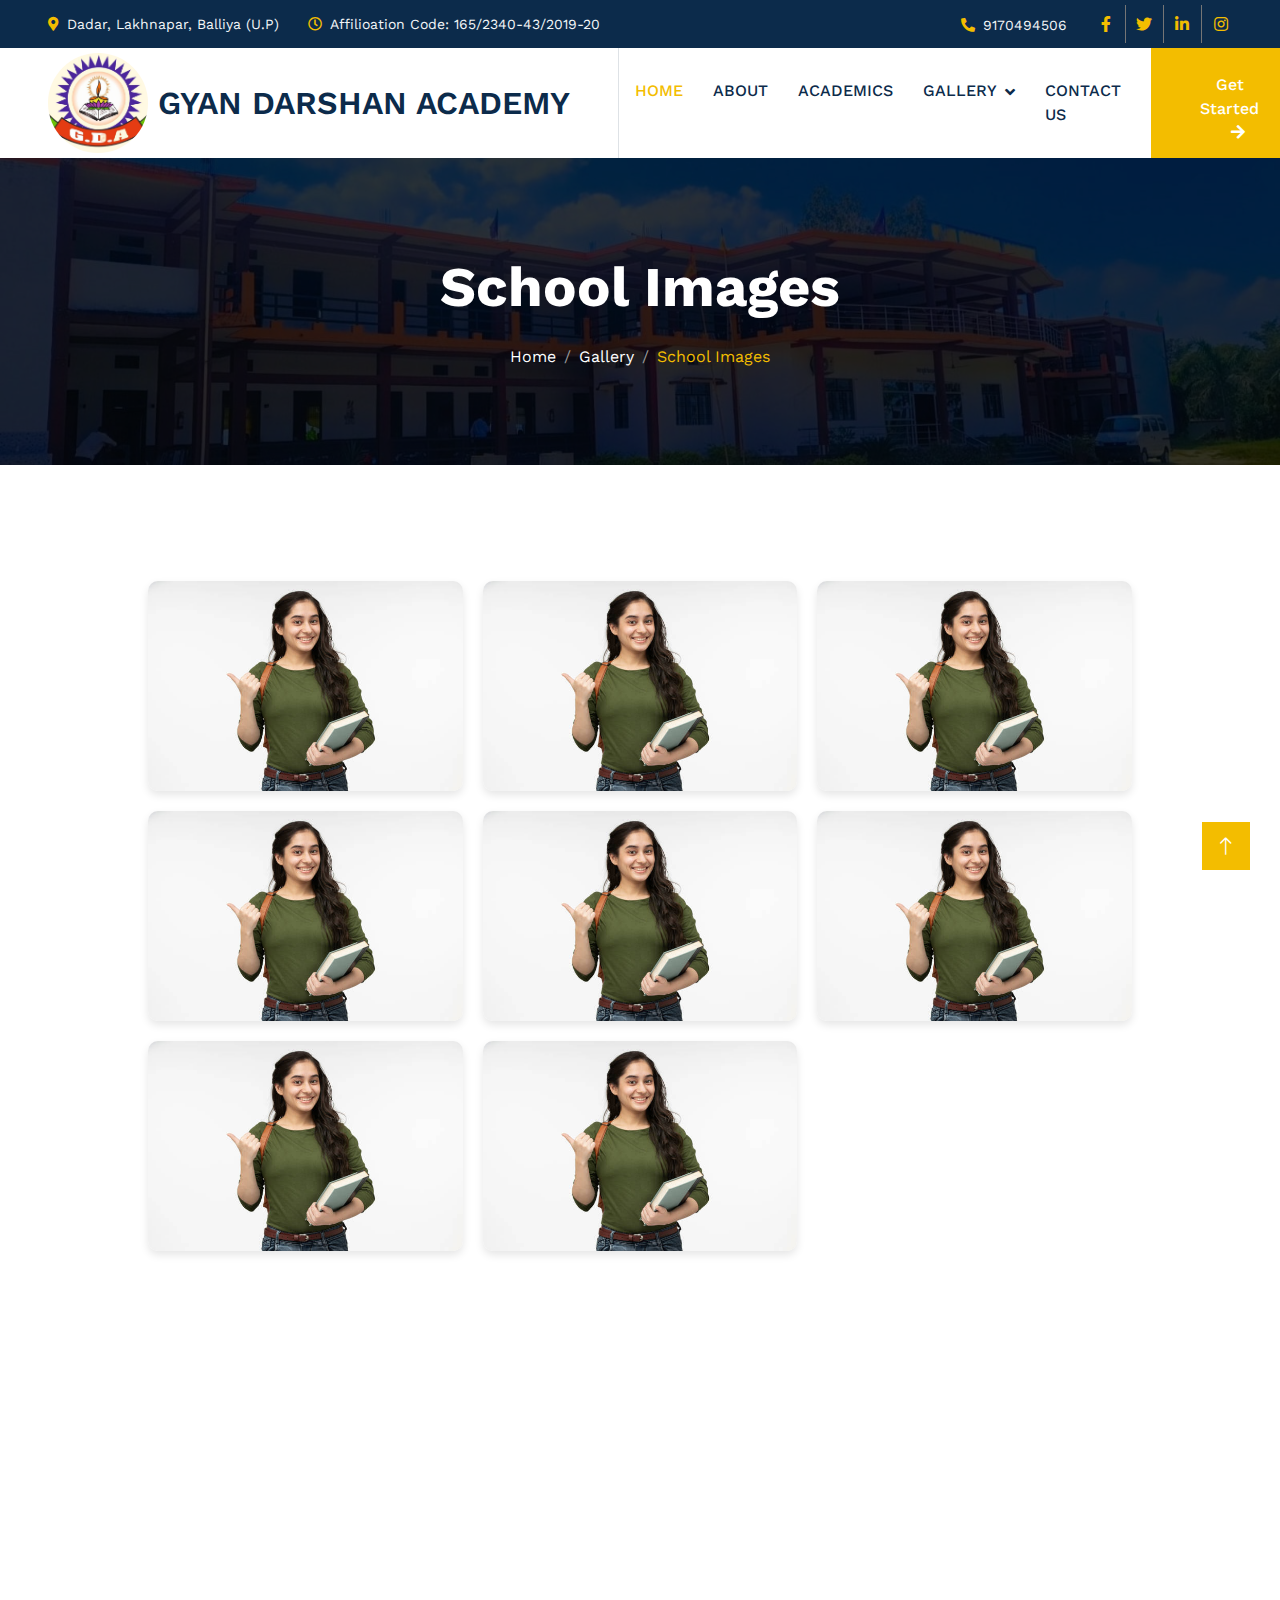
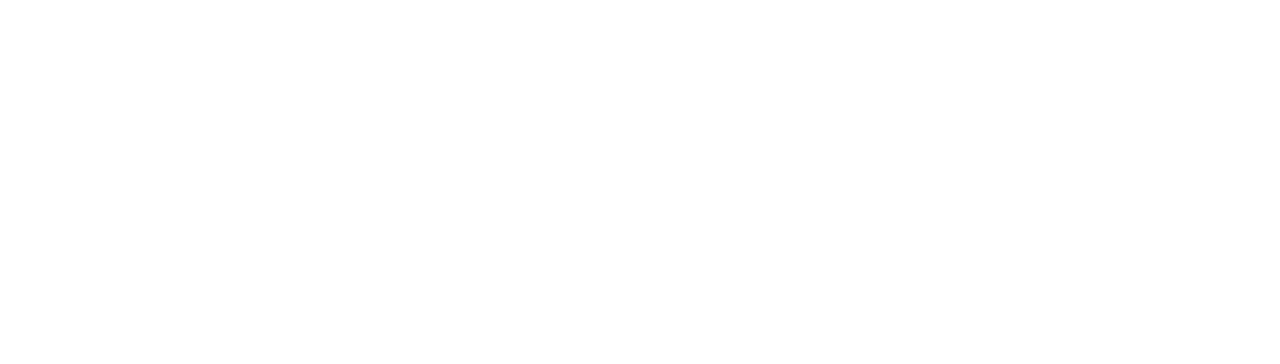
<file: feature.html>
<!DOCTYPE html>
<html lang="en">

<head>
    <meta charset="utf-8">
    <title>Gyan Darshan</title>
    <meta content="width=device-width, initial-scale=1.0" name="viewport">
    <meta content="" name="keywords">
    <meta content="" name="description">

    <!-- Favicon -->
    <link href="img/favicon.ico" rel="icon">

    <!-- Google Web Fonts -->
    <link rel="preconnect" href="https://fonts.googleapis.com">
    <link rel="preconnect" href="https://fonts.gstatic.com" crossorigin>
    <link href="https://fonts.googleapis.com/css2?family=Work+Sans:wght@400;500;600;700&display=swap" rel="stylesheet"> 

    <!-- Icon Font Stylesheet -->
    <link href="https://cdnjs.cloudflare.com/ajax/libs/font-awesome/5.10.0/css/all.min.css" rel="stylesheet">
    <link href="https://cdn.jsdelivr.net/npm/bootstrap-icons@1.4.1/font/bootstrap-icons.css" rel="stylesheet">

    <!-- Libraries Stylesheet -->
    <link href="lib/animate/animate.min.css" rel="stylesheet">
    <link href="lib/owlcarousel/assets/owl.carousel.min.css" rel="stylesheet">

    <!-- Customized Bootstrap Stylesheet -->
    <link href="css/bootstrap.min.css" rel="stylesheet">

    <!-- Template Stylesheet -->
    <link href="css/style.css" rel="stylesheet">
</head>

<body>
    <!-- Spinner Start -->
    <div id="spinner" class="show bg-white position-fixed translate-middle w-100 vh-100 top-50 start-50 d-flex align-items-center justify-content-center">
        <div class="spinner-grow text-primary" role="status"></div>
    </div>
    <!-- Spinner End -->


    <!-- Topbar Start -->
    <div class="container-fluid bg-dark text-light p-0">
        <div class="row gx-0 d-none d-lg-flex">
            <div class="col-lg-7 px-5 text-start">
                <div class="h-100 d-inline-flex align-items-center me-4">
                    <small class="fa fa-map-marker-alt text-primary me-2"></small>
                    <small>Dadar, Lakhnapar, Balliya (U.P)</small>
                </div>
                <div class="h-100 d-inline-flex align-items-center">
                    <small class="far fa-clock text-primary me-2"></small>
                    <small>Affilioation Code: 165/2340-43/2019-20</small>
                </div>
                <div class="h-100 d-inline-flex align-items-center" style="margin-left: 10px;">
                    <small class="far fa-clock text-primary me-2"></small>
                    <small>UDISE CODE : 09630607905</small>
                </div>
            </div>
            <div class="col-lg-5 px-5 text-end">
                <div class="h-100 d-inline-flex align-items-center me-4">
                    <small class="fa fa-phone-alt text-primary me-2"></small>
                    <small>9170494506</small>
                </div>
                <div class="h-100 d-inline-flex align-items-center mx-n2">
                    <a class="btn btn-square btn-link rounded-0 border-0 border-end border-secondary" href=""><i class="fab fa-facebook-f"></i></a>
                    <a class="btn btn-square btn-link rounded-0 border-0 border-end border-secondary" href=""><i class="fab fa-twitter"></i></a>
                    <a class="btn btn-square btn-link rounded-0 border-0 border-end border-secondary" href=""><i class="fab fa-linkedin-in"></i></a>
                    <a class="btn btn-square btn-link rounded-0" href=""><i class="fab fa-instagram"></i></a>
                </div>
            </div>
        </div>
    </div>
    <!-- Topbar End -->


    <!-- Navbar Start -->
    <nav class="navbar navbar-expand-lg bg-white navbar-light sticky-top p-0">
        <a href="index.html" class="navbar-brand d-flex align-items-center border-end px-4 px-lg-5">
            <img src="./img/logo.jpg" alt="" width="100px" height="100px" id="logo">
            <h2 class="m-0">
                GYAN DARSHAN ACADEMY
            </h2>
        </a>
        <button type="button" class="navbar-toggler me-4" data-bs-toggle="collapse" data-bs-target="#navbarCollapse">
            <span class="navbar-toggler-icon"></span>
        </button>
        <div class="collapse navbar-collapse" id="navbarCollapse">
            <div class="navbar-nav ms-auto p-4 p-lg-0">
                <a href="index.html" class="nav-item nav-link active">Home</a>
                <a href="about.html" class="nav-item nav-link">About</a>
                <a href="courses.html" class="nav-item nav-link">Academics</a>
                <div class="nav-item dropdown">
                    <a href="#" class="nav-link dropdown-toggle" data-bs-toggle="dropdown">Gallery</a>
                    <div class="dropdown-menu bg-light m-0">
                        <a href="feature.html" class="dropdown-item">School Images</a>
                        <a href="appointment.html" class="dropdown-item">Cultural Fest</a>
                        <a href="team.html" class="dropdown-item">Sports Images</a>
                        <a href="testimonial.html" class="dropdown-item">Features</a>
                        <a href="404.html" class="dropdown-item">404 Page</a>
                    </div>
                </div>
                <a href="contact.html" class="nav-item nav-link">Contact Us</a>
            </div>
            <a href="" class="btn btn-primary py-4 px-lg-5 d-none d-lg-block">Get Started<i class="fa fa-arrow-right ms-3"></i></a>
        </div>
    </nav>
    <!-- Navbar End -->


    <!-- Page Header Start -->
    <div class="container-fluid page-header py-6 my-6 mt-0 wow fadeIn" data-wow-delay="0.1s">
        <div class="container text-center">
            <h1 class="display-4 text-white animated slideInDown mb-4">School Images</h1>
            <nav aria-label="breadcrumb animated slideInDown">
                <ol class="breadcrumb justify-content-center mb-0">
                    <li class="breadcrumb-item"><a class="text-white" href="#">Home</a></li>
                    <li class="breadcrumb-item"><a class="text-white" href="#">Gallery</a></li>
                    <li class="breadcrumb-item text-primary active" aria-current="page">School Images</li>
                </ol>
            </nav>
        </div>
    </div>
    <!-- Page Header End -->


    <!-- Image Section Start -->
     <div>
        <div class="gallery-container">
            <div class="gallery-item">
                <img src="./img/girlBook.jpg" alt="Image 1">
            </div>
            <div class="gallery-item">
                <img src="./img/girlBook.jpg" alt="Image 1">
            </div>
            <div class="gallery-item">
                <img src="./img/girlBook.jpg" alt="Image 1">
            </div>
            <div class="gallery-item">
                <img src="./img/girlBook.jpg" alt="Image 1">
            </div>
            <div class="gallery-item">
                <img src="./img/girlBook.jpg" alt="Image 1">
            </div>
            <div class="gallery-item">
                <img src="./img/girlBook.jpg" alt="Image 1">
            </div>
            <div class="gallery-item">
                <img src="./img/girlBook.jpg" alt="Image 1">
            </div>
            <div class="gallery-item">
                <img src="./img/girlBook.jpg" alt="Image 1">
            </div>
        </div>
     </div>
    <!-- Image Section End -->


    <!-- Footer Start -->
    <div class="container-fluid bg-dark text-light footer my-6 mb-0 py-6 wow fadeIn" data-wow-delay="0.1s">
        <div class="container">
            <div class="row g-5">
                <div class="col-lg-3 col-md-6">
                    <h4 class="text-white mb-4">Get In Touch</h4>
                    <h2 class="text-primary mb-4"></i>Gyan Darshan Academy</h2>
                    <p class="mb-2"><i class="fa fa-map-marker-alt me-3"></i>Dadar, Lakhnapar, Baliya (U.P)</p>
                    <p class="mb-2"><i class="fa fa-phone-alt me-3"></i>9170494506</p>
                    <p class="mb-2"><i class="fa fa-envelope me-3"></i>GyanDarshanAcademy1@gmail.com</p>
                </div>
                <div class="col-lg-3 col-md-6">
                    <h4 class="text-light mb-4">Quick Links</h4>
                    <a class="btn btn-link" href="">About Us</a>
                    <a class="btn btn-link" href="">Contact Us</a>
                    <a class="btn btn-link" href="">Our Services</a>
                    <a class="btn btn-link" href="">Terms & Condition</a>
                    <a class="btn btn-link" href="">Support</a>
                </div>
                <div class="col-lg-3 col-md-6">
                    <h4 class="text-light mb-4">Popular Links</h4>
                    <a class="btn btn-link" href="">About Us</a>
                    <a class="btn btn-link" href="">Contact Us</a>
                    <a class="btn btn-link" href="">Our Services</a>
                    <a class="btn btn-link" href="">Terms & Condition</a>
                    <a class="btn btn-link" href="">Support</a>
                </div>
                <div class="col-lg-3 col-md-6">
                    <h4 class="text-light mb-4">Connect Us</h4>
                    <form action="">
                        <div class="input-group">
                            <input type="text" class="form-control p-3 border-0" placeholder="Your Email Address">
                            <button class="btn btn-primary">Sign Up</button>
                        </div>
                    </form>
                    <h6 class="text-white mt-4 mb-3">Follow Us</h6>
                    <div class="d-flex pt-2">
                        <a class="btn btn-square btn-outline-light me-1" href=""><i class="fab fa-twitter"></i></a>
                        <a class="btn btn-square btn-outline-light me-1" href=""><i class="fab fa-facebook-f"></i></a>
                        <a class="btn btn-square btn-outline-light me-1" href=""><i class="fab fa-youtube"></i></a>
                        <a class="btn btn-square btn-outline-light me-0" href=""><i class="fab fa-linkedin-in"></i></a>
                    </div>
                </div>
            </div>
        </div>
    </div>
    <!-- Footer End -->


    <!-- Copyright Start -->
    <div class="container-fluid copyright text-light py-4 wow fadeIn" data-wow-delay="0.1s">
        <div class="container">
            <div class="row">
                <div class="col-md-6 text-center text-md-start mb-3 mb-md-0">
                    &copy; <a href="#">gyandarshanacademy.org.in</a>, All Right Reserved.
                </div>
                <div class="col-md-6 text-center text-md-end">
                    <!--/*** This template is free as long as you keep the footer author’s credit link/attribution link/backlink. If you'd like to use the template without the footer author’s credit link/attribution link/backlink, you can purchase the Credit Removal License from "https://htmlcodex.com/credit-removal". Thank you for your support. ***/-->
                    Designed By <a href="https://github.com/theanuragsingh63">Saurabh Yadav</a>
                    <br>Contact Us : <a href="https://github.com/theanuragsingh63" target="_blank">Anuragofficial63@gmail.com</a>
                </div>
            </div>
        </div>
    </div>
    <!-- Copyright End -->


    <!-- Back to Top -->
    <a href="#" class="btn btn-lg btn-primary btn-lg-square back-to-top"><i class="bi bi-arrow-up"></i></a>


    <!-- JavaScript Libraries -->
    <script src="https://code.jquery.com/jquery-3.4.1.min.js"></script>
    <script src="https://cdn.jsdelivr.net/npm/bootstrap@5.0.0/dist/js/bootstrap.bundle.min.js"></script>
    <script src="lib/wow/wow.min.js"></script>
    <script src="lib/easing/easing.min.js"></script>
    <script src="lib/waypoints/waypoints.min.js"></script>
    <script src="lib/owlcarousel/owl.carousel.min.js"></script>

    <!-- Template Javascript -->
    <script src="js/main.js"></script>
</body>

</html>
</file>
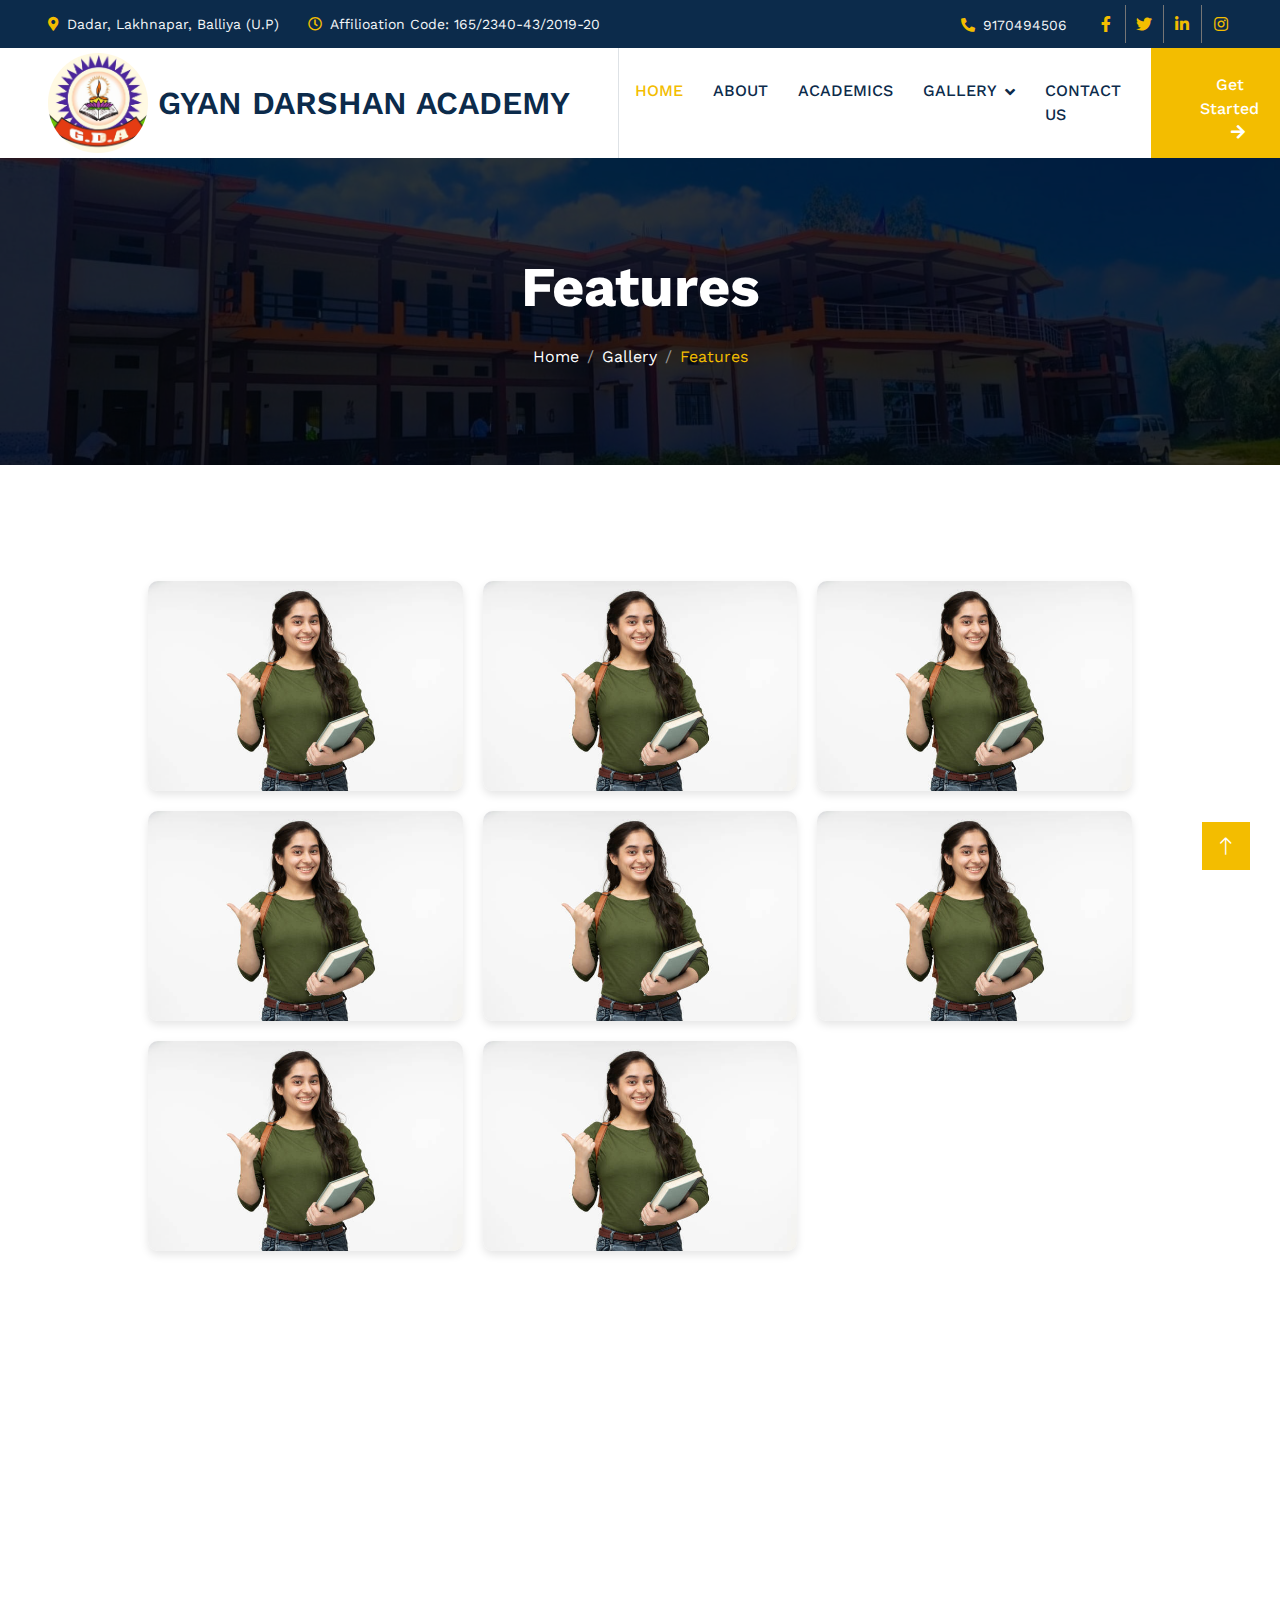
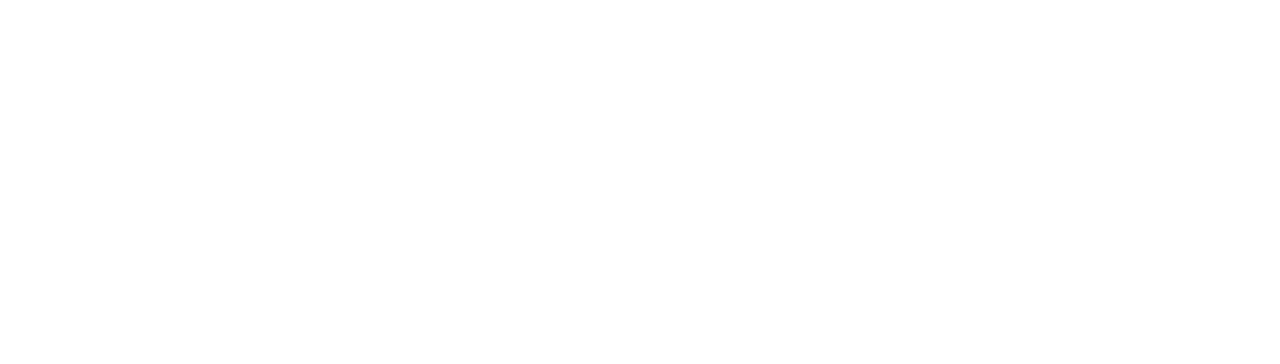
<file: team.html>
<!DOCTYPE html>
<html lang="en">

<head>
    <meta charset="utf-8">
    <title>Gyan Drashan</title>
    <meta content="width=device-width, initial-scale=1.0" name="viewport">
    <meta content="" name="keywords">
    <meta content="" name="description">

    <!-- Favicon -->
    <link href="img/favicon.ico" rel="icon">

    <!-- Google Web Fonts -->
    <link rel="preconnect" href="https://fonts.googleapis.com">
    <link rel="preconnect" href="https://fonts.gstatic.com" crossorigin>
    <link href="https://fonts.googleapis.com/css2?family=Work+Sans:wght@400;500;600;700&display=swap" rel="stylesheet"> 

    <!-- Icon Font Stylesheet -->
    <link href="https://cdnjs.cloudflare.com/ajax/libs/font-awesome/5.10.0/css/all.min.css" rel="stylesheet">
    <link href="https://cdn.jsdelivr.net/npm/bootstrap-icons@1.4.1/font/bootstrap-icons.css" rel="stylesheet">

    <!-- Libraries Stylesheet -->
    <link href="lib/animate/animate.min.css" rel="stylesheet">
    <link href="lib/owlcarousel/assets/owl.carousel.min.css" rel="stylesheet">

    <!-- Customized Bootstrap Stylesheet -->
    <link href="css/bootstrap.min.css" rel="stylesheet">

    <!-- Template Stylesheet -->
    <link href="css/style.css" rel="stylesheet">
</head>

<body>
    <!-- Spinner Start -->
    <div id="spinner" class="show bg-white position-fixed translate-middle w-100 vh-100 top-50 start-50 d-flex align-items-center justify-content-center">
        <div class="spinner-grow text-primary" role="status"></div>
    </div>
    <!-- Spinner End -->


    <!-- Topbar Start -->
    <div class="container-fluid bg-dark text-light p-0">
        <div class="row gx-0 d-none d-lg-flex">
            <div class="col-lg-7 px-5 text-start">
                <div class="h-100 d-inline-flex align-items-center me-4">
                    <small class="fa fa-map-marker-alt text-primary me-2"></small>
                    <small>Dadar, Lakhnapar, Balliya (U.P)</small>
                </div>
                <div class="h-100 d-inline-flex align-items-center">
                    <small class="far fa-clock text-primary me-2"></small>
                    <small>Affilioation Code: 165/2340-43/2019-20</small>
                </div>
                <div class="h-100 d-inline-flex align-items-center" style="margin-left: 10px;">
                    <small class="far fa-clock text-primary me-2"></small>
                    <small>UDISE CODE : 09630607905</small>
                </div>
            </div>
            <div class="col-lg-5 px-5 text-end">
                <div class="h-100 d-inline-flex align-items-center me-4">
                    <small class="fa fa-phone-alt text-primary me-2"></small>
                    <small>9170494506</small>
                </div>
                <div class="h-100 d-inline-flex align-items-center mx-n2">
                    <a class="btn btn-square btn-link rounded-0 border-0 border-end border-secondary" href=""><i class="fab fa-facebook-f"></i></a>
                    <a class="btn btn-square btn-link rounded-0 border-0 border-end border-secondary" href=""><i class="fab fa-twitter"></i></a>
                    <a class="btn btn-square btn-link rounded-0 border-0 border-end border-secondary" href=""><i class="fab fa-linkedin-in"></i></a>
                    <a class="btn btn-square btn-link rounded-0" href=""><i class="fab fa-instagram"></i></a>
                </div>
            </div>
        </div>
    </div>
    <!-- Topbar End -->


    <!-- Navbar Start -->
    <nav class="navbar navbar-expand-lg bg-white navbar-light sticky-top p-0">
        <a href="index.html" class="navbar-brand d-flex align-items-center border-end px-4 px-lg-5">
            <img src="./img/logo.jpg" alt="" width="100px" height="100px" id="logo">
            <h2 class="m-0">
                GYAN DARSHAN ACADEMY
            </h2>
        </a>
        <button type="button" class="navbar-toggler me-4" data-bs-toggle="collapse" data-bs-target="#navbarCollapse">
            <span class="navbar-toggler-icon"></span>
        </button>
        <div class="collapse navbar-collapse" id="navbarCollapse">
            <div class="navbar-nav ms-auto p-4 p-lg-0">
                <a href="index.html" class="nav-item nav-link active">Home</a>
                <a href="about.html" class="nav-item nav-link">About</a>
                <a href="courses.html" class="nav-item nav-link">Academics</a>
                <div class="nav-item dropdown">
                    <a href="#" class="nav-link dropdown-toggle" data-bs-toggle="dropdown">Gallery</a>
                    <div class="dropdown-menu bg-light m-0">
                        <a href="feature.html" class="dropdown-item">School Images</a>
                        <a href="appointment.html" class="dropdown-item">Cultural Fest</a>
                        <a href="team.html" class="dropdown-item">Sports Images</a>
                        <a href="testimonial.html" class="dropdown-item">Features</a>
                        <a href="404.html" class="dropdown-item">404 Page</a>
                    </div>
                </div>
                <a href="contact.html" class="nav-item nav-link">Contact Us</a>
            </div>
            <a href="" class="btn btn-primary py-4 px-lg-5 d-none d-lg-block">Get Started<i class="fa fa-arrow-right ms-3"></i></a>
        </div>
    </nav>
    <!-- Navbar End -->


    <!-- Page Header Start -->
    <div class="container-fluid page-header py-6 my-6 mt-0 wow fadeIn" data-wow-delay="0.1s">
        <div class="container text-center">
            <h1 class="display-4 text-white animated slideInDown mb-4">Features</h1>
            <nav aria-label="breadcrumb animated slideInDown">
                <ol class="breadcrumb justify-content-center mb-0">
                    <li class="breadcrumb-item"><a class="text-white" href="#">Home</a></li>
                    <li class="breadcrumb-item"><a class="text-white" href="#">Gallery</a></li>
                    <li class="breadcrumb-item text-primary active" aria-current="page">Features</li>
                </ol>
            </nav>
        </div>
    </div>
    <!-- Page Header End -->


   <!-- Image Section Start -->
   <div>
    <div class="gallery-container">
        <div class="gallery-item">
            <img src="./img/girlBook.jpg" alt="Image 1">
        </div>
        <div class="gallery-item">
            <img src="./img/girlBook.jpg" alt="Image 1">
        </div>
        <div class="gallery-item">
            <img src="./img/girlBook.jpg" alt="Image 1">
        </div>
        <div class="gallery-item">
            <img src="./img/girlBook.jpg" alt="Image 1">
        </div>
        <div class="gallery-item">
            <img src="./img/girlBook.jpg" alt="Image 1">
        </div>
        <div class="gallery-item">
            <img src="./img/girlBook.jpg" alt="Image 1">
        </div>
        <div class="gallery-item">
            <img src="./img/girlBook.jpg" alt="Image 1">
        </div>
        <div class="gallery-item">
            <img src="./img/girlBook.jpg" alt="Image 1">
        </div>
    </div>
 </div>
<!-- Image Section End -->


    <!-- Footer Start -->
    <div class="container-fluid bg-dark text-light footer my-6 mb-0 py-6 wow fadeIn" data-wow-delay="0.1s">
        <div class="container">
            <div class="row g-5">
                <div class="col-lg-3 col-md-6">
                    <h4 class="text-white mb-4">Get In Touch</h4>
                    <h2 class="text-primary mb-4"></i>Gyan Darshan Academy</h2>
                    <p class="mb-2"><i class="fa fa-map-marker-alt me-3"></i>Dadar, Lakhnapar, Baliya (U.P)</p>
                    <p class="mb-2"><i class="fa fa-phone-alt me-3"></i>9170494506</p>
                    <p class="mb-2"><i class="fa fa-envelope me-3"></i>GyanDarshanAcademy1@gmail.com</p>
                </div>
                <div class="col-lg-3 col-md-6">
                    <h4 class="text-light mb-4">Quick Links</h4>
                    <a class="btn btn-link" href="">About Us</a>
                    <a class="btn btn-link" href="">Contact Us</a>
                    <a class="btn btn-link" href="">Our Services</a>
                    <a class="btn btn-link" href="">Terms & Condition</a>
                    <a class="btn btn-link" href="">Support</a>
                </div>
                <div class="col-lg-3 col-md-6">
                    <h4 class="text-light mb-4">Popular Links</h4>
                    <a class="btn btn-link" href="">About Us</a>
                    <a class="btn btn-link" href="">Contact Us</a>
                    <a class="btn btn-link" href="">Our Services</a>
                    <a class="btn btn-link" href="">Terms & Condition</a>
                    <a class="btn btn-link" href="">Support</a>
                </div>
                <div class="col-lg-3 col-md-6">
                    <h4 class="text-light mb-4">Connect Us</h4>
                    <form action="">
                        <div class="input-group">
                            <input type="text" class="form-control p-3 border-0" placeholder="Your Email Address">
                            <button class="btn btn-primary">Sign Up</button>
                        </div>
                    </form>
                    <h6 class="text-white mt-4 mb-3">Follow Us</h6>
                    <div class="d-flex pt-2">
                        <a class="btn btn-square btn-outline-light me-1" href=""><i class="fab fa-twitter"></i></a>
                        <a class="btn btn-square btn-outline-light me-1" href=""><i class="fab fa-facebook-f"></i></a>
                        <a class="btn btn-square btn-outline-light me-1" href=""><i class="fab fa-youtube"></i></a>
                        <a class="btn btn-square btn-outline-light me-0" href=""><i class="fab fa-linkedin-in"></i></a>
                    </div>
                </div>
            </div>
        </div>
    </div>
    <!-- Footer End -->


    <!-- Copyright Start -->
    <div class="container-fluid copyright text-light py-4 wow fadeIn" data-wow-delay="0.1s">
        <div class="container">
            <div class="row">
                <div class="col-md-6 text-center text-md-start mb-3 mb-md-0">
                    &copy; <a href="#">gyandarshanacademy.org.in</a>, All Right Reserved.
                </div>
                <div class="col-md-6 text-center text-md-end">
                    <!--/*** This template is free as long as you keep the footer author’s credit link/attribution link/backlink. If you'd like to use the template without the footer author’s credit link/attribution link/backlink, you can purchase the Credit Removal License from "https://htmlcodex.com/credit-removal". Thank you for your support. ***/-->
                    Designed By <a href="https://github.com/theanuragsingh63">Anurag Singh</a>
                    <br>Contact Us : <a href="https://github.com/theanuragsingh63" target="_blank">Anuragofficial63@gmail.com</a>
                </div>
            </div>
        </div>
    </div>
    <!-- Copyright End -->


    <!-- Back to Top -->
    <a href="#" class="btn btn-lg btn-primary btn-lg-square back-to-top"><i class="bi bi-arrow-up"></i></a>


    <!-- JavaScript Libraries -->
    <script src="https://code.jquery.com/jquery-3.4.1.min.js"></script>
    <script src="https://cdn.jsdelivr.net/npm/bootstrap@5.0.0/dist/js/bootstrap.bundle.min.js"></script>
    <script src="lib/wow/wow.min.js"></script>
    <script src="lib/easing/easing.min.js"></script>
    <script src="lib/waypoints/waypoints.min.js"></script>
    <script src="lib/owlcarousel/owl.carousel.min.js"></script>

    <!-- Template Javascript -->
    <script src="js/main.js"></script>
</body>

</html>
</file>
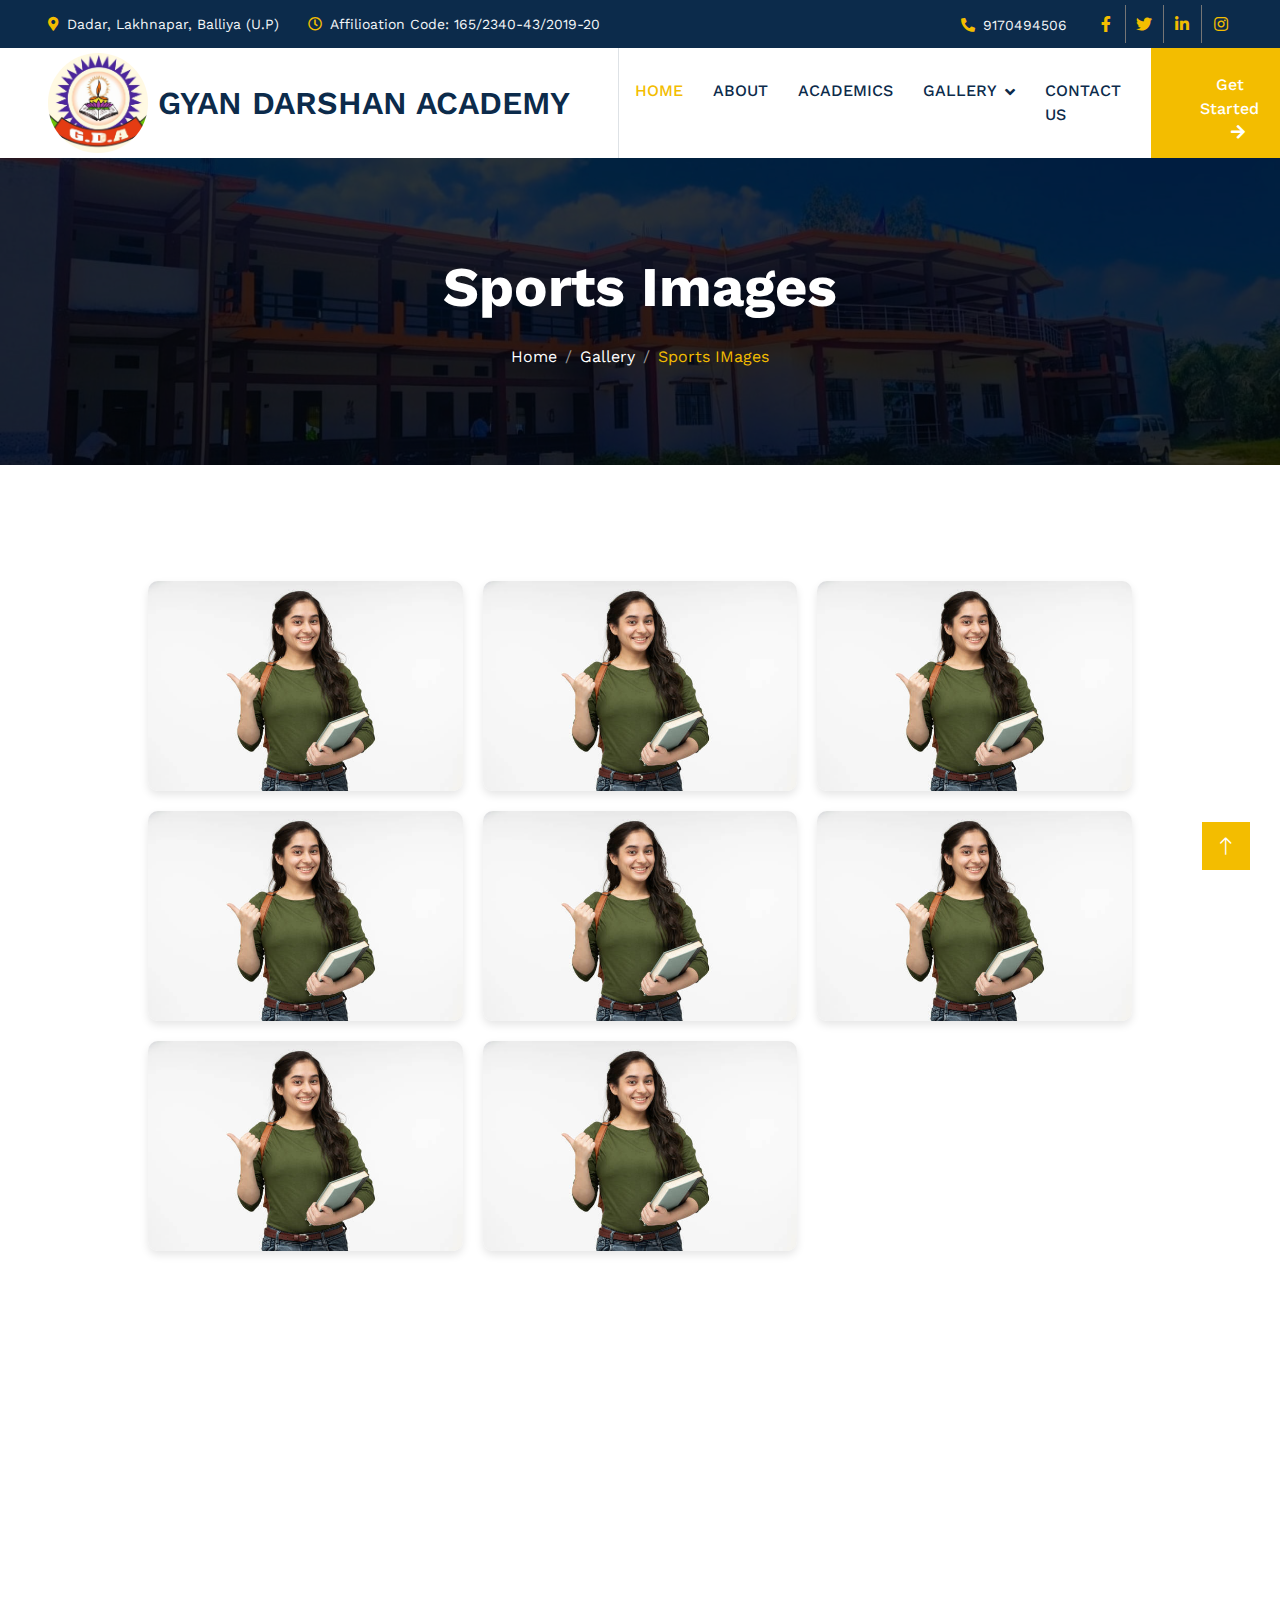
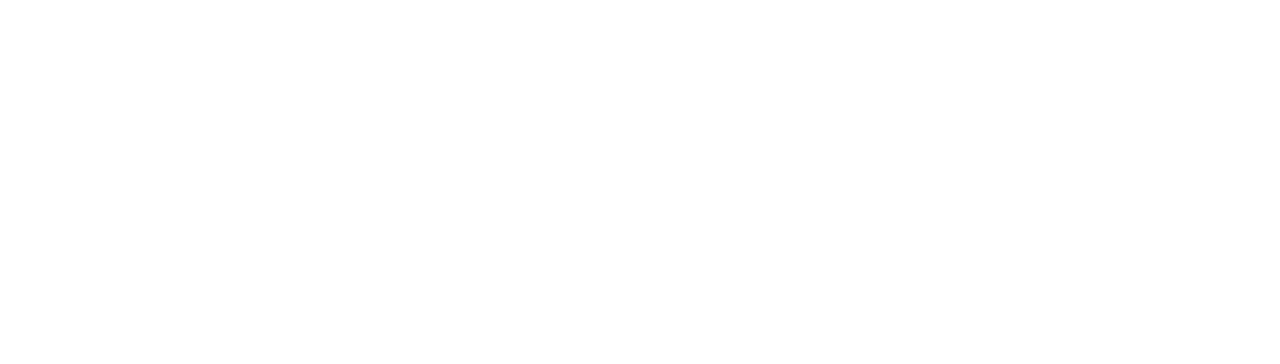
<file: testimonial.html>
<!DOCTYPE html>
<html lang="en">

<head>
    <meta charset="utf-8">
    <title>Gyan Darshan</title>
    <meta content="width=device-width, initial-scale=1.0" name="viewport">
    <meta content="" name="keywords">
    <meta content="" name="description">

    <!-- Favicon -->
    <link href="img/favicon.ico" rel="icon">

    <!-- Google Web Fonts -->
    <link rel="preconnect" href="https://fonts.googleapis.com">
    <link rel="preconnect" href="https://fonts.gstatic.com" crossorigin>
    <link href="https://fonts.googleapis.com/css2?family=Work+Sans:wght@400;500;600;700&display=swap" rel="stylesheet"> 

    <!-- Icon Font Stylesheet -->
    <link href="https://cdnjs.cloudflare.com/ajax/libs/font-awesome/5.10.0/css/all.min.css" rel="stylesheet">
    <link href="https://cdn.jsdelivr.net/npm/bootstrap-icons@1.4.1/font/bootstrap-icons.css" rel="stylesheet">

    <!-- Libraries Stylesheet -->
    <link href="lib/animate/animate.min.css" rel="stylesheet">
    <link href="lib/owlcarousel/assets/owl.carousel.min.css" rel="stylesheet">

    <!-- Customized Bootstrap Stylesheet -->
    <link href="css/bootstrap.min.css" rel="stylesheet">

    <!-- Template Stylesheet -->
    <link href="css/style.css" rel="stylesheet">
</head>

<body>
    <!-- Spinner Start -->
    <div id="spinner" class="show bg-white position-fixed translate-middle w-100 vh-100 top-50 start-50 d-flex align-items-center justify-content-center">
        <div class="spinner-grow text-primary" role="status"></div>
    </div>
    <!-- Spinner End -->


    <!-- Topbar Start -->
    <div class="container-fluid bg-dark text-light p-0">
        <div class="row gx-0 d-none d-lg-flex">
            <div class="col-lg-7 px-5 text-start">
                <div class="h-100 d-inline-flex align-items-center me-4">
                    <small class="fa fa-map-marker-alt text-primary me-2"></small>
                    <small>Dadar, Lakhnapar, Balliya (U.P)</small>
                </div>
                <div class="h-100 d-inline-flex align-items-center">
                    <small class="far fa-clock text-primary me-2"></small>
                    <small>Affilioation Code: 165/2340-43/2019-20</small>
                </div>
                <div class="h-100 d-inline-flex align-items-center" style="margin-left: 10px;">
                    <small class="far fa-clock text-primary me-2"></small>
                    <small>UDISE CODE : 09630607905</small>
                </div>
            </div>
            <div class="col-lg-5 px-5 text-end">
                <div class="h-100 d-inline-flex align-items-center me-4">
                    <small class="fa fa-phone-alt text-primary me-2"></small>
                    <small>9170494506</small>
                </div>
                <div class="h-100 d-inline-flex align-items-center mx-n2">
                    <a class="btn btn-square btn-link rounded-0 border-0 border-end border-secondary" href=""><i class="fab fa-facebook-f"></i></a>
                    <a class="btn btn-square btn-link rounded-0 border-0 border-end border-secondary" href=""><i class="fab fa-twitter"></i></a>
                    <a class="btn btn-square btn-link rounded-0 border-0 border-end border-secondary" href=""><i class="fab fa-linkedin-in"></i></a>
                    <a class="btn btn-square btn-link rounded-0" href=""><i class="fab fa-instagram"></i></a>
                </div>
            </div>
        </div>
    </div>
    <!-- Topbar End -->


    <!-- Navbar Start -->
    <nav class="navbar navbar-expand-lg bg-white navbar-light sticky-top p-0">
        <a href="index.html" class="navbar-brand d-flex align-items-center border-end px-4 px-lg-5">
            <img src="./img/logo.jpg" alt="" width="100px" height="100px" id="logo">
            <h2 class="m-0">
                GYAN DARSHAN ACADEMY
            </h2>
        </a>
        <button type="button" class="navbar-toggler me-4" data-bs-toggle="collapse" data-bs-target="#navbarCollapse">
            <span class="navbar-toggler-icon"></span>
        </button>
        <div class="collapse navbar-collapse" id="navbarCollapse">
            <div class="navbar-nav ms-auto p-4 p-lg-0">
                <a href="index.html" class="nav-item nav-link active">Home</a>
                <a href="about.html" class="nav-item nav-link">About</a>
                <a href="courses.html" class="nav-item nav-link">Academics</a>
                <div class="nav-item dropdown">
                    <a href="#" class="nav-link dropdown-toggle" data-bs-toggle="dropdown">Gallery</a>
                    <div class="dropdown-menu bg-light m-0">
                        <a href="feature.html" class="dropdown-item">School Images</a>
                        <a href="appointment.html" class="dropdown-item">Cultural Fest</a>
                        <a href="team.html" class="dropdown-item">Sports Images</a>
                        <a href="testimonial.html" class="dropdown-item">Features</a>
                        <a href="404.html" class="dropdown-item">404 Page</a>
                    </div>
                </div>
                <a href="contact.html" class="nav-item nav-link">Contact Us</a>
            </div>
            <a href="" class="btn btn-primary py-4 px-lg-5 d-none d-lg-block">Get Started<i class="fa fa-arrow-right ms-3"></i></a>
        </div>
    </nav>
    <!-- Navbar End -->


    <!-- Page Header Start -->
    <div class="container-fluid page-header py-6 my-6 mt-0 wow fadeIn" data-wow-delay="0.1s">
        <div class="container text-center">
            <h1 class="display-4 text-white animated slideInDown mb-4">Sports Images</h1>
            <nav aria-label="breadcrumb animated slideInDown">
                <ol class="breadcrumb justify-content-center mb-0">
                    <li class="breadcrumb-item"><a class="text-white" href="#">Home</a></li>
                    <li class="breadcrumb-item"><a class="text-white" href="#">Gallery</a></li>
                    <li class="breadcrumb-item text-primary active" aria-current="page">Sports IMages</li>
                </ol>
            </nav>
        </div>
    </div>
    <!-- Page Header End -->


    <!-- Image Section Start -->
    <div>
        <div class="gallery-container">
            <div class="gallery-item">
                <img src="./img/girlBook.jpg" alt="Image 1">
            </div>
            <div class="gallery-item">
                <img src="./img/girlBook.jpg" alt="Image 1">
            </div>
            <div class="gallery-item">
                <img src="./img/girlBook.jpg" alt="Image 1">
            </div>
            <div class="gallery-item">
                <img src="./img/girlBook.jpg" alt="Image 1">
            </div>
            <div class="gallery-item">
                <img src="./img/girlBook.jpg" alt="Image 1">
            </div>
            <div class="gallery-item">
                <img src="./img/girlBook.jpg" alt="Image 1">
            </div>
            <div class="gallery-item">
                <img src="./img/girlBook.jpg" alt="Image 1">
            </div>
            <div class="gallery-item">
                <img src="./img/girlBook.jpg" alt="Image 1">
            </div>
        </div>
     </div>
    <!-- Image Section End -->


    <!-- Footer Start -->
    <div class="container-fluid bg-dark text-light footer my-6 mb-0 py-6 wow fadeIn" data-wow-delay="0.1s">
        <div class="container">
            <div class="row g-5">
                <div class="col-lg-3 col-md-6">
                    <h4 class="text-white mb-4">Get In Touch</h4>
                    <h2 class="text-primary mb-4"></i>Gyan Darshan Academy</h2>
                    <p class="mb-2"><i class="fa fa-map-marker-alt me-3"></i>Dadar, Lakhnapar, Baliya (U.P)</p>
                    <p class="mb-2"><i class="fa fa-phone-alt me-3"></i>9170494506</p>
                    <p class="mb-2"><i class="fa fa-envelope me-3"></i>GyanDarshanAcademy1@gmail.com</p>
                </div>
                <div class="col-lg-3 col-md-6">
                    <h4 class="text-light mb-4">Quick Links</h4>
                    <a class="btn btn-link" href="">About Us</a>
                    <a class="btn btn-link" href="">Contact Us</a>
                    <a class="btn btn-link" href="">Our Services</a>
                    <a class="btn btn-link" href="">Terms & Condition</a>
                    <a class="btn btn-link" href="">Support</a>
                </div>
                <div class="col-lg-3 col-md-6">
                    <h4 class="text-light mb-4">Popular Links</h4>
                    <a class="btn btn-link" href="">About Us</a>
                    <a class="btn btn-link" href="">Contact Us</a>
                    <a class="btn btn-link" href="">Our Services</a>
                    <a class="btn btn-link" href="">Terms & Condition</a>
                    <a class="btn btn-link" href="">Support</a>
                </div>
                <div class="col-lg-3 col-md-6">
                    <h4 class="text-light mb-4">Connect Us</h4>
                    <form action="">
                        <div class="input-group">
                            <input type="text" class="form-control p-3 border-0" placeholder="Your Email Address">
                            <button class="btn btn-primary">Sign Up</button>
                        </div>
                    </form>
                    <h6 class="text-white mt-4 mb-3">Follow Us</h6>
                    <div class="d-flex pt-2">
                        <a class="btn btn-square btn-outline-light me-1" href=""><i class="fab fa-twitter"></i></a>
                        <a class="btn btn-square btn-outline-light me-1" href=""><i class="fab fa-facebook-f"></i></a>
                        <a class="btn btn-square btn-outline-light me-1" href=""><i class="fab fa-youtube"></i></a>
                        <a class="btn btn-square btn-outline-light me-0" href=""><i class="fab fa-linkedin-in"></i></a>
                    </div>
                </div>
            </div>
        </div>
    </div>
    <!-- Footer End -->


    <!-- Copyright Start -->
    <div class="container-fluid copyright text-light py-4 wow fadeIn" data-wow-delay="0.1s">
        <div class="container">
            <div class="row">
                <div class="col-md-6 text-center text-md-start mb-3 mb-md-0">
                    &copy; <a href="#">gyandarshanacademy.org.in</a>, All Right Reserved.
                </div>
                <div class="col-md-6 text-center text-md-end">
                    <!--/*** This template is free as long as you keep the footer author’s credit link/attribution link/backlink. If you'd like to use the template without the footer author’s credit link/attribution link/backlink, you can purchase the Credit Removal License from "https://htmlcodex.com/credit-removal". Thank you for your support. ***/-->
                    Designed By <a href="https://github.com/theanuragsingh63">Anurag Singh</a>
                    <br>Contact Us : <a href="https://github.com/theanuragsingh63" target="_blank">Anuragofficial63@gmail.com</a>
                </div>
            </div>
        </div>
    </div>
    <!-- Copyright End -->


    <!-- Back to Top -->
    <a href="#" class="btn btn-lg btn-primary btn-lg-square back-to-top"><i class="bi bi-arrow-up"></i></a>


    <!-- JavaScript Libraries -->
    <script src="https://code.jquery.com/jquery-3.4.1.min.js"></script>
    <script src="https://cdn.jsdelivr.net/npm/bootstrap@5.0.0/dist/js/bootstrap.bundle.min.js"></script>
    <script src="lib/wow/wow.min.js"></script>
    <script src="lib/easing/easing.min.js"></script>
    <script src="lib/waypoints/waypoints.min.js"></script>
    <script src="lib/owlcarousel/owl.carousel.min.js"></script>

    <!-- Template Javascript -->
    <script src="js/main.js"></script>
</body>

</html>
</file>
<file: css/style.css>
/********** Template CSS **********/
:root {
    --primary: #F3BD00;
    --secondary: #757575;
    --light: #F3F6F8;
    --dark: #0C2B4B;
}

.py-6 {
    padding-top: 6rem;
    padding-bottom: 6rem;
}

.my-6 {
    margin-top: 6rem;
    margin-bottom: 6rem;
}

.back-to-top {
    position: fixed;
    display: none;
    right: 30px;
    bottom: 30px;
    z-index: 99;
}

/* logo  */
#logo{
    border-radius: 50px;
    margin-right: 10px;
}

.topper{
    display: flex;
    flex-direction: column;
    justify-items: center;
    width:fit-content;;
}


/*** Spinner ***/
#spinner {
    opacity: 0;
    visibility: hidden;
    transition: opacity .5s ease-out, visibility 0s linear .5s;
    z-index: 99999;
}

#spinner.show {
    transition: opacity .5s ease-out, visibility 0s linear 0s;
    visibility: visible;
    opacity: 1;
}


/*** Button ***/
.btn {
    font-weight: 500;
    transition: .5s;
}

.btn.btn-primary,
.btn.btn-outline-primary:hover {
    color: #FFFFFF;
}

.btn-square {
    width: 38px;
    height: 38px;
}

.btn-sm-square {
    width: 32px;
    height: 32px;
}

.btn-lg-square {
    width: 48px;
    height: 48px;
}

.btn-square,
.btn-sm-square,
.btn-lg-square {
    padding: 0;
    display: flex;
    align-items: center;
    justify-content: center;
    font-weight: normal;
}


/*** Navbar ***/
.navbar.sticky-top {
    top: -100px;
    transition: .5s;
}

.navbar .navbar-brand,
.navbar a.btn {
    height: 110px
}

.navbar .navbar-nav .nav-link {
    margin-right: 30px;
    padding: 25px 0;
    color: var(--dark);
    font-weight: 500;
    text-transform: uppercase;
    outline: none;
}

.navbar .navbar-nav .nav-link:hover,
.navbar .navbar-nav .nav-link.active {
    color: var(--primary);
}

.navbar .dropdown-toggle::after {
    border: none;
    content: "\f107";
    font-family: "Font Awesome 5 Free";
    font-weight: 900;
    vertical-align: middle;
    margin-left: 8px;
}

@media (max-width: 991.98px) {
    .navbar .navbar-nav .nav-link  {
        margin-right: 0;
        padding: 10px 0;
    }

    .navbar .navbar-nav {
        border-top: 1px solid #EEEEEE;
    }
}

@media (min-width: 992px) {
    .navbar .nav-item .dropdown-menu {
        display: block;
        border: none;
        margin-top: 0;
        top: 150%;
        opacity: 0;
        visibility: hidden;
        transition: .5s;
    }

    .navbar .nav-item:hover .dropdown-menu {
        top: 100%;
        visibility: visible;
        transition: .5s;
        opacity: 1;
    }
}


/*** Header ***/
.carousel-caption {
    top: 0;
    left: 0;
    right: 0;
    bottom: 0;
    display: flex;
    align-items: center;
    justify-content: center;
    text-align: center;
    background: rgba(0, 0, 0, .75);
    z-index: 1;
}

.carousel-control-prev,
.carousel-control-next {
    width: 15%;
}

.carousel-control-prev-icon,
.carousel-control-next-icon {
    width: 3rem;
    height: 3rem;
    background-color: var(--primary);
    border: 10px solid var(--primary);
}

@media (max-width: 768px) {
    #header-carousel .carousel-item {
        position: relative;
        min-height: 450px;
    }
    
    #header-carousel .carousel-item img {
        position: absolute;
        width: 100%;
        height: 100%;
        object-fit: cover;
    }
}

.page-header {
    background: linear-gradient(rgba(0, 0, 0, .75), rgba(0, 0, 0, .75)), url(../img/home12.jpg) center center no-repeat;
    background-size: cover;
}

.breadcrumb-item+.breadcrumb-item::before {
    color: #999999;
}


/*** Facts ***/
@media (min-width: 991.98px) {
    .facts {
        position: relative;
        margin-top: -75px;
        z-index: 1;
    }
}


/*** Courses ***/
.courses {
    min-height: 100vh;
    background: linear-gradient(rgba(255, 255, 255, .9), rgba(255, 255, 255, .9)), url(../img/carousel-1.jpg) center center no-repeat;
    background-attachment: fixed;
    background-size: cover;
}

.courses-item .courses-overlay {
    position: absolute;
    width: 100%;
    height: 0;
    top: 0;
    left: 0;
    display: flex;
    align-items: center;
    justify-content: center;
    background: rgba(0, 0, 0, .5);
    overflow: hidden;
    opacity: 0;
    transition: .5s;
}

.courses-item:hover .courses-overlay {
    height: 100%;
    opacity: 1;
}


/*** Team ***/
.team-items {
    margin: -.75rem;
}

.team-item {
    padding: .75rem;
}

.team-item::after {
    position: absolute;
    content: "";
    width: 100%;
    height: 0;
    top: 0;
    left: 0;
    background: #FFFFFF;
    transition: .5s;
    z-index: -1;
}

.team-item:hover::after {
    height: 100%;
    background: var(--primary);
}

.team-item .team-social {
    position: absolute;
    width: 100%;
    height: 0;
    top: 0;
    left: 0;
    display: flex;
    align-items: center;
    justify-content: center;
    background: rgba(0, 0, 0, .75);
    overflow: hidden;
    opacity: 0;
    transition: .5s;
}

.team-item:hover .team-social {
    height: 100%;
    opacity: 1;
}


/*** Testimonial ***/
.testimonial-carousel .owl-dots {
    height: 40px;
    margin-top: 25px;
    display: flex;
    align-items: center;
    justify-content: center;
}

.testimonial-carousel .owl-dot {
    position: relative;
    display: inline-block;
    margin: 0 5px;
    width: 20px;
    height: 20px;
    background: transparent;
    border: 2px solid var(--primary);
    transition: .5s;
}

.testimonial-carousel .owl-dot.active {
    width: 40px;
    height: 40px;
    background: var(--primary);
}

.testimonial-carousel .owl-item img {
    width: 150px;
    height: 150px;
}


/*** Footer ***/
.footer .btn.btn-link {
    display: block;
    margin-bottom: 5px;
    padding: 0;
    text-align: left;
    color: var(--light);
    font-weight: normal;
    text-transform: capitalize;
    transition: .3s;
}

.footer .btn.btn-link::before {
    position: relative;
    content: "\f105";
    font-family: "Font Awesome 5 Free";
    font-weight: 900;
    color: var(--light);
    margin-right: 10px;
}

.footer .btn.btn-link:hover {
    color: var(--primary);
    letter-spacing: 1px;
    box-shadow: none;
}

.copyright {
    background: #092139;
}

.copyright a {
    color: var(--primary);
}

.copyright a:hover {
    color: var(--light);
}


/* Gallery Section images  */

.gallery-section {
    text-align: center;
    padding: 50px 20px;
    background-color: #ffffff;
}

.gallery-title {
    font-size: 2em;
    margin-bottom: 20px;
    color: #2C3E50;
}

/* Gallery container */
.gallery-container {
    width: 80%;
    display: grid;
    justify-content: center;
    margin: 0 auto;
    grid-template-columns: repeat(auto-fill, minmax(250px, 1fr));
    gap: 20px;
    padding: 20px;
}

/* Individual gallery item */
.gallery-item {
    position: relative;
    overflow: hidden;
    border-radius: 10px;
    box-shadow: 0 4px 8px rgba(0, 0, 0, 0.1);
    transition: transform 0.3s ease;
}

.gallery-item img {
    width: 100%;
    height: 100%;
    object-fit: cover;
    transition: transform 0.3s ease;
}

.gallery-item:hover {
    transform: scale(1.05);
}

.gallery-item:hover img {
    transform: scale(1.1);
}

/* Add responsiveness */
@media screen and (max-width: 768px) {
    .gallery-title {
        font-size: 1.5em;
    }
}


/* director message style */

.director-container {
    display: flex;
    justify-content: center;
    align-items: center;
    padding: 20px;
    margin-top: 40px;
}

.director-image {
    margin-right: 30px;
}

.director-image img {
    width: 300px;
    height: 300px;
    border-radius: 50%;
    object-fit: cover;
    background-color: #e89292;
    padding: 10px;
    box-shadow: 0 4px 8px rgba(5, 5, 5, 0.1);
}

.director-message {
    max-width: 800px;
    padding: 20px;
    background-color: rgb(253, 250, 250);
    border-radius: 8px;
    box-shadow: 0 4px 8px rgba(0, 0, 0, 0.1);
}

.director-message h1 {
    font-size: 24px;
    margin-bottom: 20px;
    color: #2c3e50;
}

.director-message p {
    font-size: 16px;
    line-height: 1.6;
    margin-bottom: 15px;
}

.director-message strong {
    font-size: 18px;
    color: #2980b9;
}

/* Academics Style */

/* .container {
    width: 80%;
    margin: 40px auto;
    padding: 20px;
    box-shadow: 0 4px 10px rgba(0, 0, 0, 0.1);
    border-radius: 10px;
} */

h1 {
    text-align: center;
    font-size: 2.5rem;
    color: #2980b9;
    margin-bottom: 20px;
}

p {
    text-align: center;
    font-size: 1.1rem;
    color: #555;
    margin-bottom: 20px;
}

.curriculum-table {
    width: 100%;
    border-collapse: collapse;
    margin-top: 20px;
    font-size: 1rem;
}

.curriculum-table th, .curriculum-table td {
    padding: 12px;
    text-align: left;
    border: 1px solid #ddd;
}

.curriculum-table th {
    background-color: #2980b9;
    color: white;
    font-size: 1.1rem;
}

.curriculum-table tr:nth-child(even) {
    background-color: #f9f9f9;
}

.curriculum-table tr:hover {
    background-color: #f1f1f1;
}

.curriculum-table td {
    color: #555;
}

@media (max-width: 768px) {
    .container {
        width: 90%;
    }
    
    .curriculum-table th, .curriculum-table td {
        font-size: 0.9rem;
        padding: 10px;
    }
}


/* Sports and cult style */

/* General reset and styling */
.sports-container{
    margin-top: 50px;
}

h1 {
    text-align: center;
    font-size: 2.5rem;
    color: #2980b9;
    margin-bottom: 20px;
}

p {
    text-align: center;
    font-size: 1.1rem;
    color: #555;
    margin-bottom: 20px;
}

.curriculum-table {
    width: 100%;
    border-collapse: collapse;
    margin-top: 20px;
    font-size: 1rem;
}

.curriculum-table th, .curriculum-table td {
    padding: 12px;
    text-align: left;
    border: 1px solid #ddd;
}

.curriculum-table th {
    background-color: #2980b9;
    color: white;
    font-size: 1.1rem;
}

.curriculum-table tr:nth-child(even) {
    background-color: #f9f9f9;
}

.curriculum-table tr:hover {
    background-color: #f1f1f1;
}

.curriculum-table td {
    color: #555;
}

@media (max-width: 768px) {
    .container {
        width: 90%;
    }
    
    .curriculum-table th, .curriculum-table td {
        font-size: 0.9rem;
        padding: 10px;
    }
}
</file>
